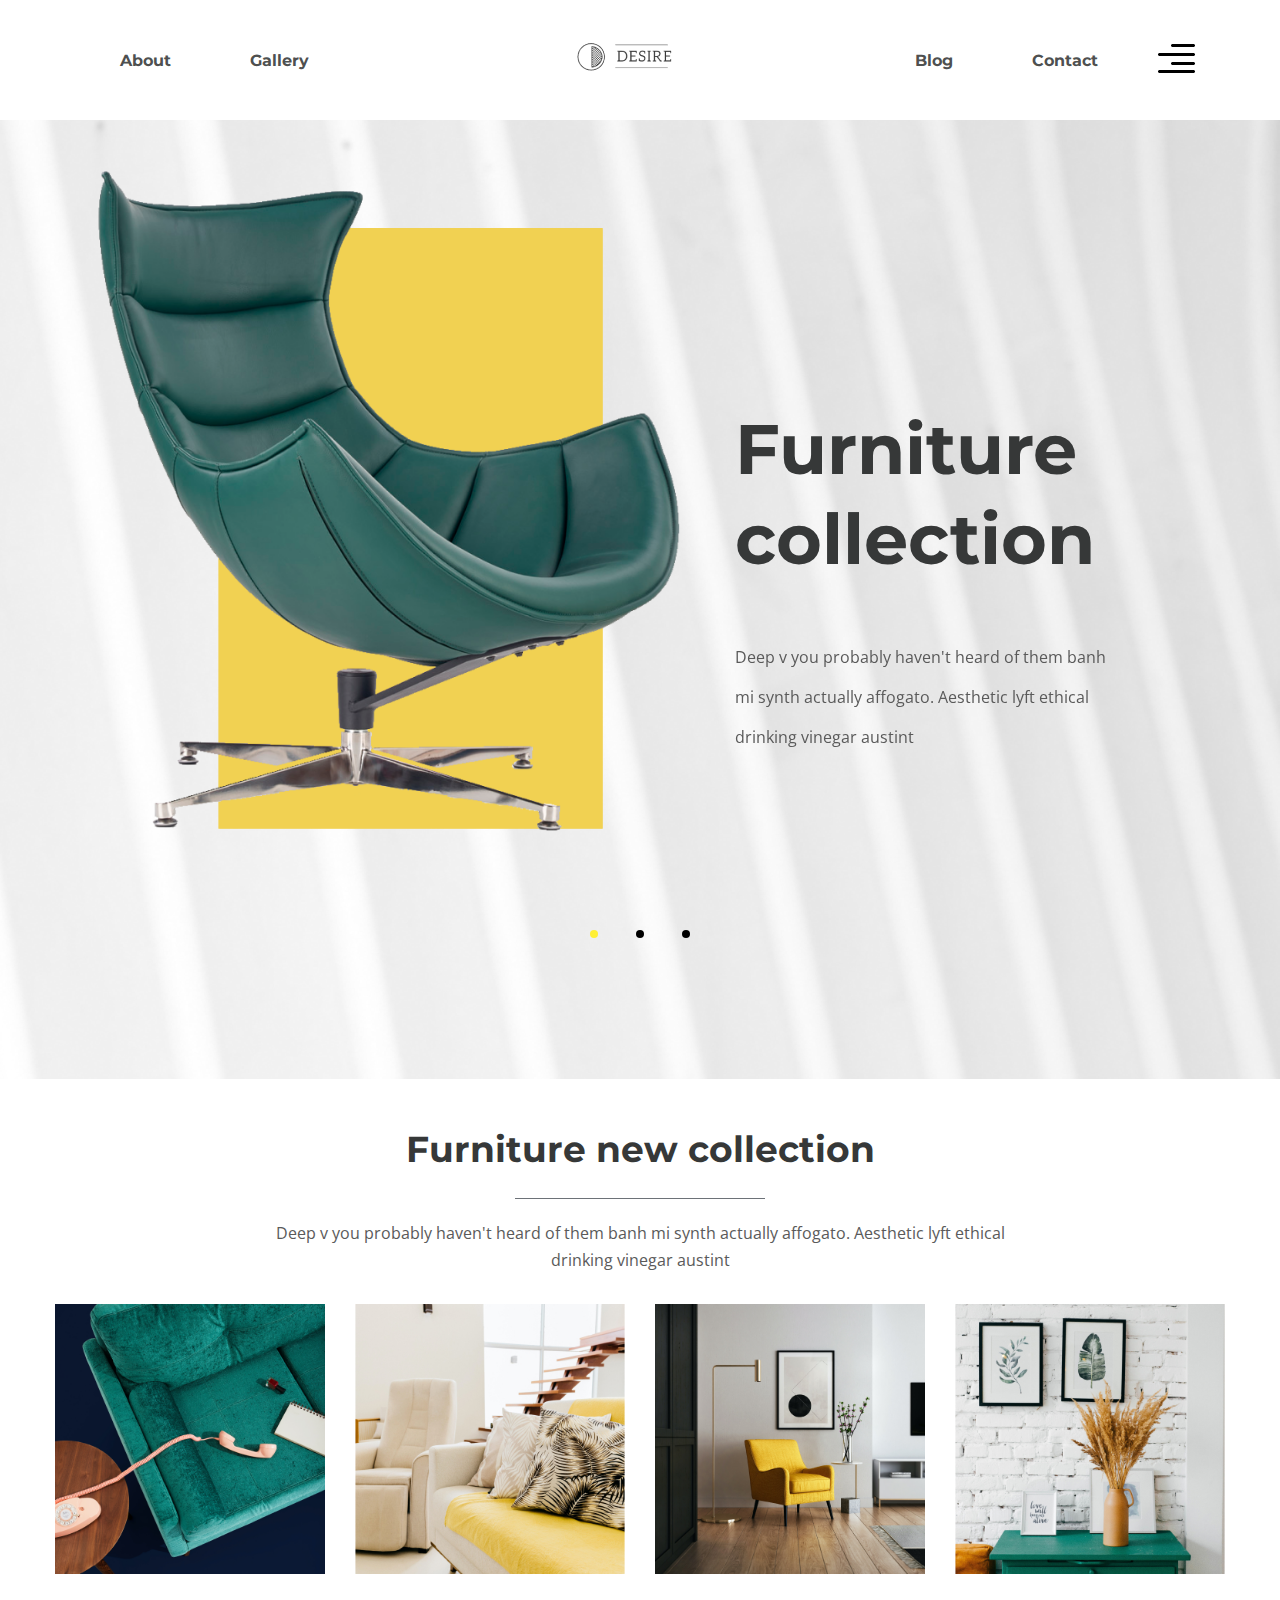
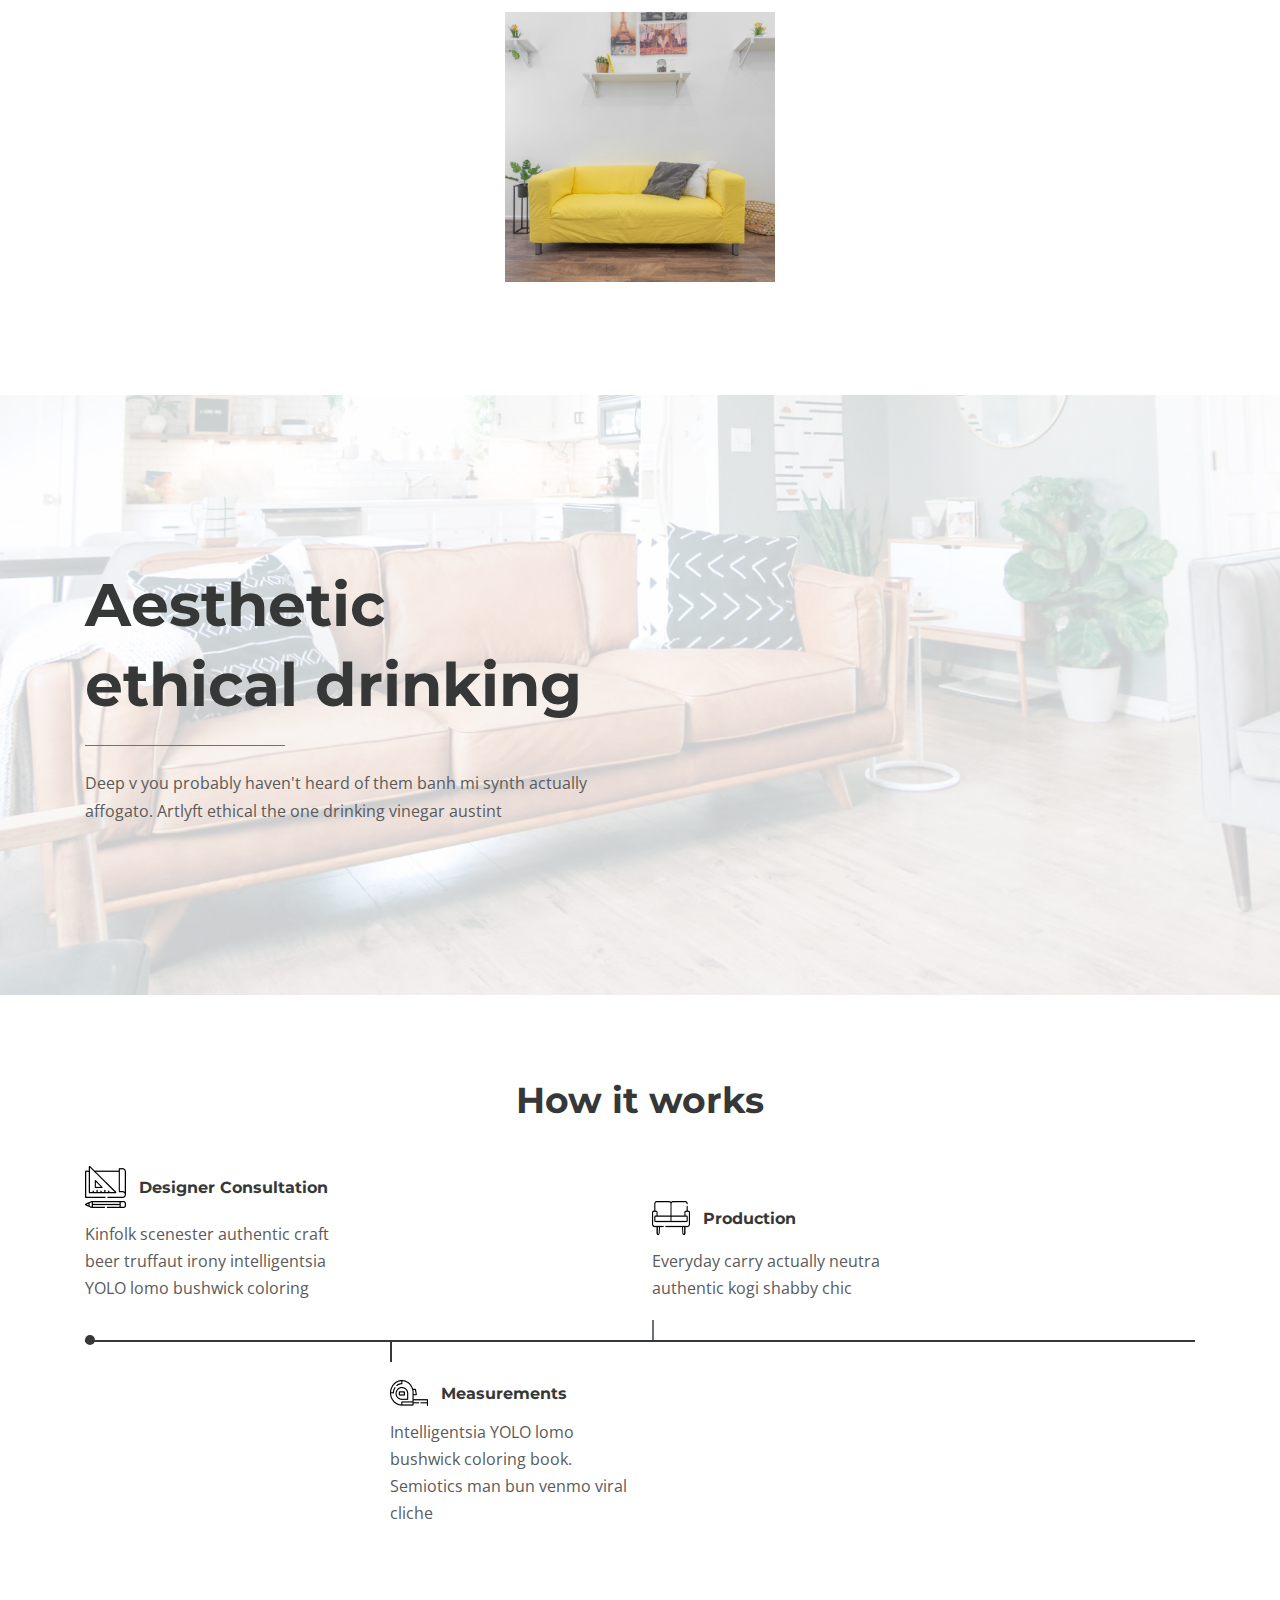
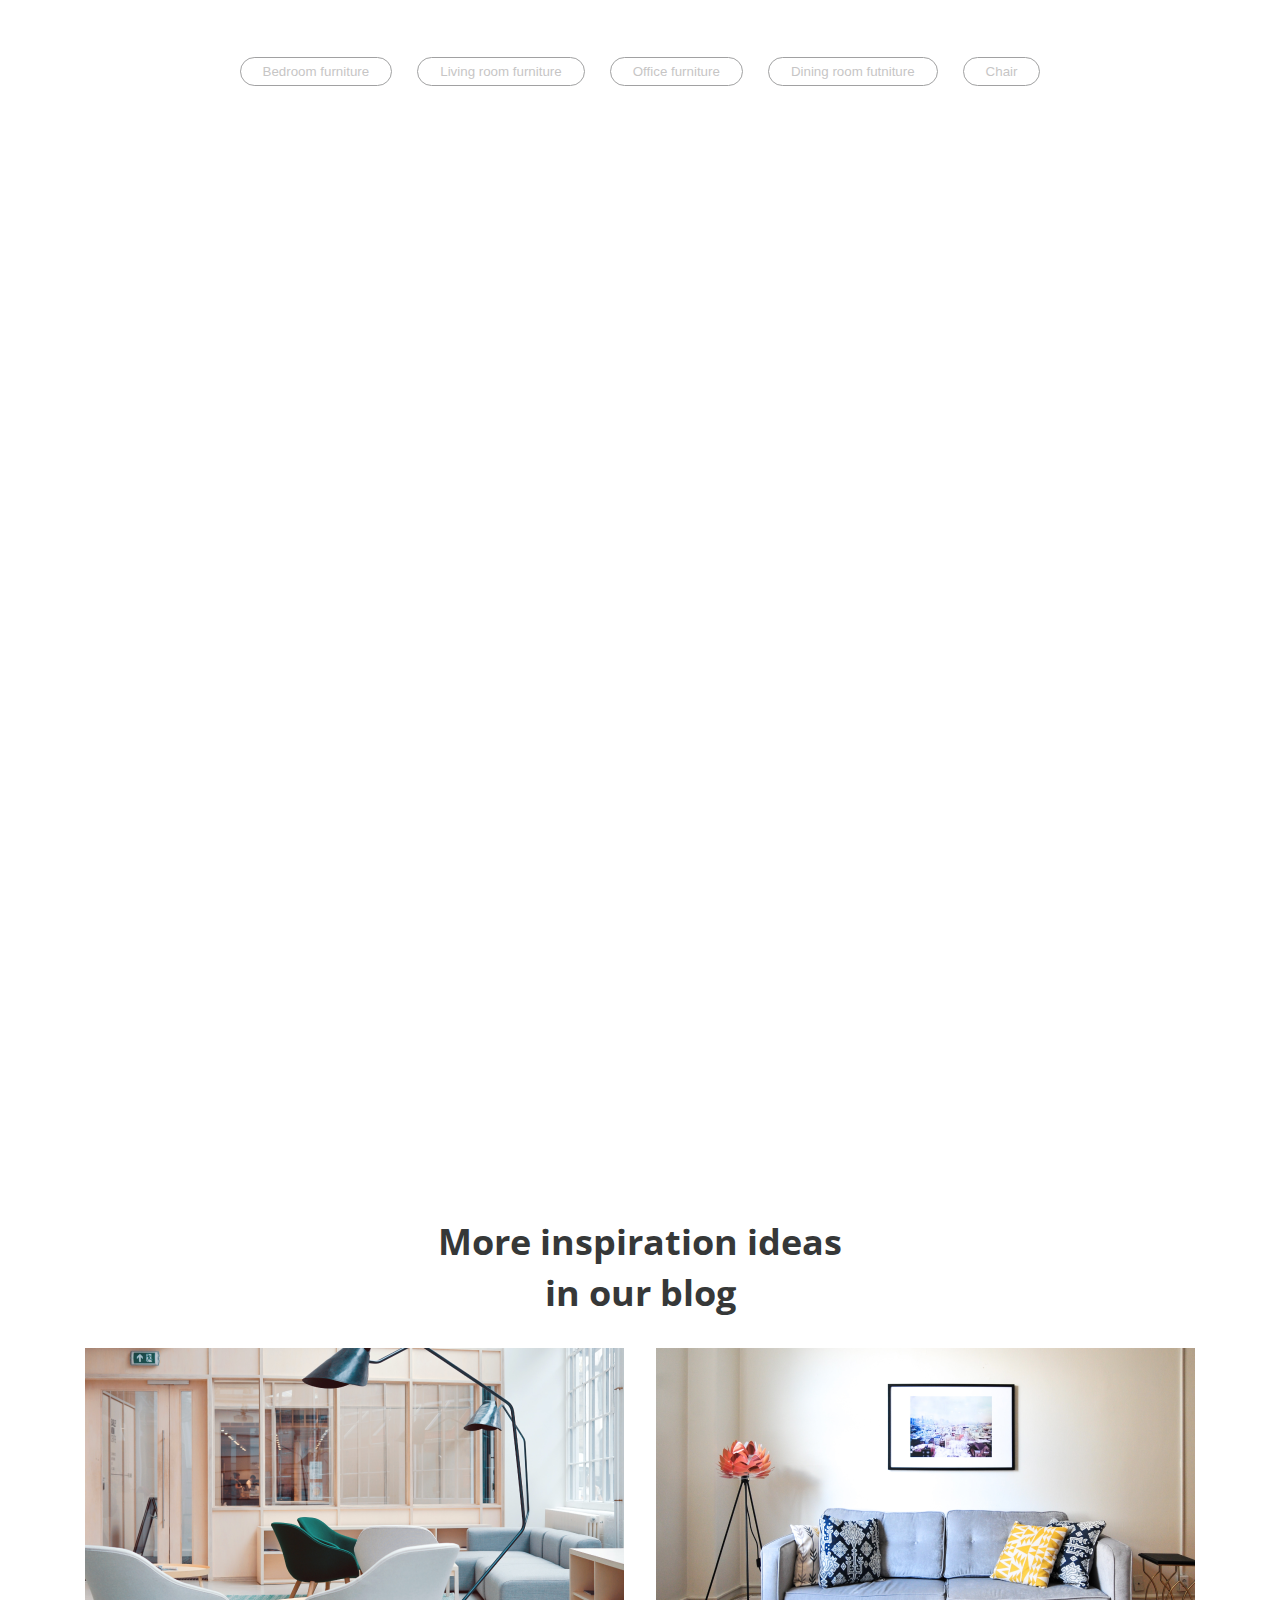
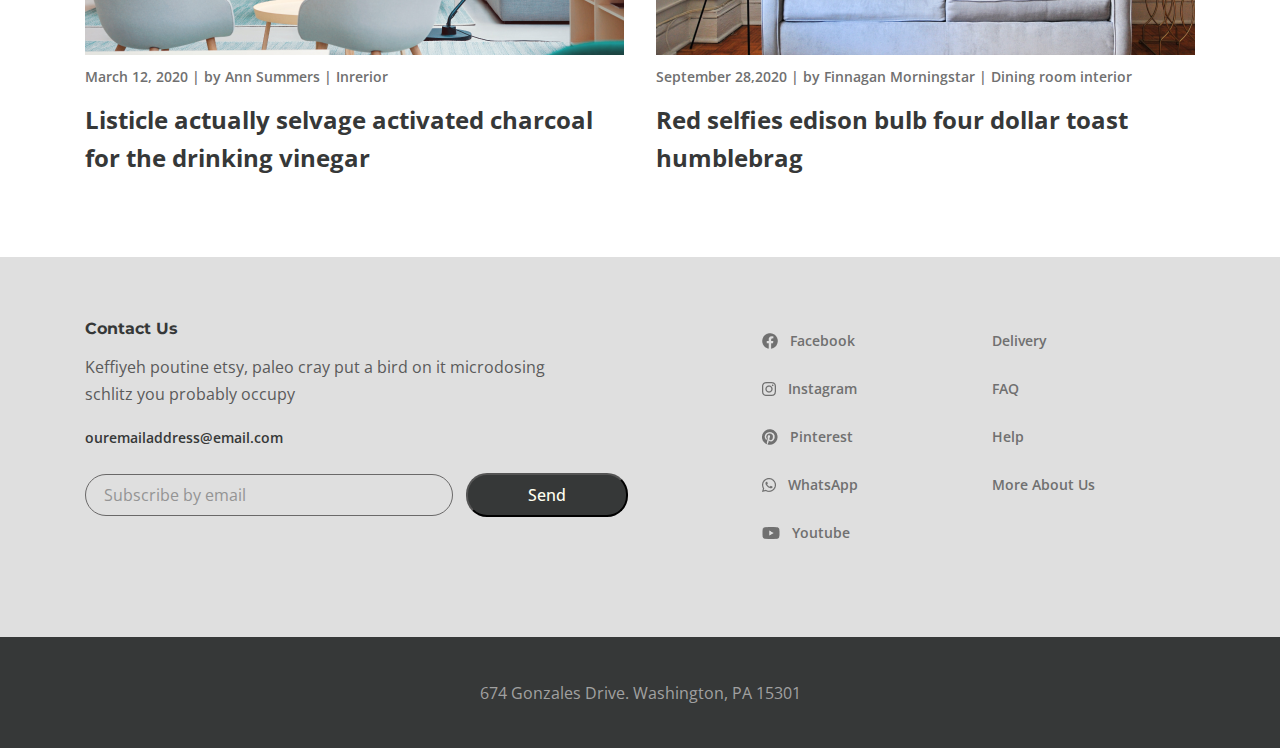
<file: index.html>
<!DOCTYPE html>
<html lang="en">
<head>
    <meta charset="UTF-8">
    <meta http-equiv="X-UA-Compatible" content="IE=edge">
    <meta name="viewport" content="width=device-width, initial-scale=1.0">
    <title>DESIRE</title>
    <link rel="shortcut icon" href="./images/9a71d1821a188d55.png" type="image/png">
    <link
  rel="stylesheet"
  href="https://cdn.jsdelivr.net/npm/swiper@9/swiper-bundle.min.css"
/>
    <link rel="preconnect" href="https://fonts.googleapis.com">
<link rel="preconnect" href="https://fonts.gstatic.com" crossorigin>
<link href="https://fonts.googleapis.com/css2?family=Montserrat:wght@700&family=Open+Sans&display=swap" rel="stylesheet">
    <link rel="stylesheet" href="css/style.css">
</head>
<body>
    

    <div class="wrapper">
    <header class="header">
      <div class="container">
        <div class="header_inner">
          <nav class="menu">
          <ul class="menu_list">
            <li class="menu_list-item"><a href="about.html" class="menu_list-link">
                About
            </a></li>
            <li class="menu_list-item"><a href="page.html" class="menu_list-link">
                Gallery
            </a></li>
          </ul>
          </nav>  
          <a href="#" class="logo log2">
            <img src="images/logoproject11.png" alt="Logo">
          </a> 
          <nav class="menu">
            <ul class="menu_list">
                <li class="menu_list-item"><a href="blog.html" class="menu_list-link">
                    Blog
                </a></li>
                <li class="menu_list-item"><a href="contact.html" class="menu_list-link">
                    Contact
                </a></li>
              </ul>
          </nav> 
          <button class="header_btn">
            <img src="images/icon_menu.png" alt="">
          </button> 

          <div class="rightside-menu">
            <button class="rightside-menu_close">
               <img src="images/Pathclose.png" alt="">
            </button>
            <div class="rightside-menu_content">
                <a href="#" class="logo">
                  <img src="images/logorightlog.png" alt="">
              </a>
              <h4 class="rightside-menu_title">
                Furniture for life
              </h4>
              <p class="rightside-menu_text">
                Sustainable hot chicken skateboard, dreamcatcher meggings actually squid. Slow-carb everyday carry +1 art party microdosing, put a bird on it brooklyn
              </p>
              <img src="images/Rectanglerightimg.png" alt="" class="rightside-menu-img">
            </div>
    </div> 

    <nav class="menu-men">
        <a href="index.html" class="logo3">
            <img src="images/logoproject11.png" alt="Logo">
          </a>
          <div class="menu-burger">
            <span></span>
          </div>
        <ul class="menu_list-burger">
            <li class="menu_list-item-burger"><a href="about.html" class="menu_list-link">
                About
            </a></li>
            <li class="menu_list-item-burger"><a href="blog.html" class="menu_list-link">
                Blog
            </a></li>
            <li class="menu_list-item-burger"><a href="page.html" class="menu_list-link">
                Gallery
            </a></li>
            <li class="menu_list-item-burger"><a href="contact.html" class="menu_list-link">
                Contact
            </a></li>
          </ul>
      </nav> 
        </div>
      </div>

    </header>

         <main class="main">
            <section class="top">
                <div class="container">
                    <div class="swiper mySwiper">
                        <div class="swiper-wrapper">
                          <div class="swiper-slide">
                            <div class="swiper-slide-inner">
                                <div class="swiper-slide-img">
                                    <img src="images/Group 1.png" alt="" class="swiper-slide-images">
                                </div>
                                <div class="swiper-slide-info">
                                    <h2 class="swiper-slide-title">
                                        Furniture 
                                        collection
                                    </h2>
                                    <p class="swiper-slide-text">
                                        Deep v you probably haven't heard of them banh mi synth actually affogato. Aesthetic lyft ethical drinking vinegar austint
                                    </p>
                                </div>
                            </div>
                          </div>
                          <div class="swiper-slide">
                            <div class="swiper-slide-inner">
                                <div class="swiper-slide-img">
                                    <img src="images/Group 1.png" alt="" class="swiper-slide-images">
                                </div>
                                <div class="swiper-slide-info">
                                    <h2 class="swiper-slide-title">
                                        Furniture 
                                        collection
                                    </h2>
                                    <p class="swiper-slide-text">
                                        Deep v you probably haven't heard of them banh mi synth actually affogato. Aesthetic lyft ethical drinking vinegar austint
                                    </p>
                                </div>
                            </div>
                          </div>
                          <div class="swiper-slide">
                            <div class="swiper-slide-inner">
                                <div class="swiper-slide-img">
                                    <img src="images/Group 1.png" alt="" class="swiper-slide-images">
                                </div>
                                <div class="swiper-slide-info">
                                    <h2 class="swiper-slide-title">
                                        Furniture 
                                        collection
                                    </h2>
                                    <p class="swiper-slide-text">
                                        Deep v you probably haven't heard of them banh mi synth actually affogato. Aesthetic lyft ethical drinking vinegar austint
                                    </p>
                                </div>
                            </div>
                          </div>
                        </div>
                        
                        <div class="swiper-pagination">
     
                        </div>
                      </div>
                    </div>
            </section>
            <section class="new-collection">
                <div class="container-fluid">
                    <h3 class="new-collection_title">
                        Furniture new collection
                    </h3>
                    <p class="new-collection_text">
                        Deep v you probably haven't heard of them banh mi synth actually affogato. Aesthetic lyft ethical drinking vinegar austint
                    </p>
                    <div class="collection">
                        <a class="collection_item" href="#">
                            <img src="images/placeholder.png" alt="" class="collection_images">
                            <div class="collection_info">
                                <h6 class="collection_info-title">
                                    Truffaut literally trust
                                </h6>
                                <div class="line"></div>

                                <p class="collection_info-text">
                                    Living room furntiture | Chair
                                </p>
                            </div>
                        </a>
                        <a class="collection_item" href="#">
                            <img src="images/container.jpg" alt="" class="collection_images">
                            <div class="collection_info">
                                <h6 class="collection_info-title">
                                    Truffaut literally trust
                                </h6>
                                <div class="line"></div>

                                <p class="collection_info-text">
                                    Living room furntiture | Chair
                                </p>
                            </div>
                        </a>
                        <a class="collection_item" href="#">
                            <img src="images/placeholderimg.png" alt="" class="collection_images">
                            <div class="collection_info">
                                <h6 class="collection_info-title">
                                    Truffaut literally trust
                                </h6>
                                <div class="line"></div>

                                <p class="collection_info-text">
                                    Living room furntiture | Chair
                                </p>
                            </div>
                        </a>
                        <a class="collection_item" href="#">

                                <img src="images/containerimg1.jpg" alt="" class="collection_images">
                            <div class="collection_info">
                                <h6 class="collection_info-title">
                                    Truffaut literally trust
                                </h6>
                                <div class="line"></div>
                                <p class="collection_info-text">
                                    Living room furntiture | Chair
                                </p>
                            </div>
                        </a>
                        <a class="collection_item" href="#">
                            <img src="images/containerimg2.jpg" alt="" class="collection_images">
                            <div class="collection_info">
                                <h6 class="collection_info-title">
                                    Truffaut literally trust
                                </h6>
                                <div class="line"></div>

                                <p class="collection_info-text">
                                    Living room furntiture | Chair
                                </p>
                            </div>
                        </a>
                    </div>
                </div>
            </section>

            <section class="decor">
                <div class="container">
                    <h2 class="decor_title">
                        Aesthetic <br>
                        ethical drinking
                    </h2>
                    <p class="decor_text">
                        Deep v you probably haven't heard of them banh mi synth actually affogato. Artlyft ethical the one drinking vinegar austint
                    </p>
                </div>
            </section>
             <section class="works-path">
                <div class="container">
                    <h3 class="works-path_title">
                        How it works
                    </h3>
                    <div class="works-path_items">
                        <div class="works-path_items-box">
                            <div class="works-path_item works-path_item--concultation">
                         <img src="images/003-graphic toolpen.png" alt="" class="works-path_item-img">
                                  <h6 class="works-path_item-title">
                                    Designer Consultation
                                  </h6>
                                  <p class="works-path_item-text">
                                    Kinfolk scenester authentic craft beer truffaut irony intelligentsia YOLO lomo bushwick coloring 
                                  </p>
                            </div>
                            <div class="works-path_item works-path_item--production">
                                <img src="images/002-sofapan1.png" alt="" class="works-path_item-img">
                                <h6 class="works-path_item-title">
                                    Production
                                </h6>
                                <p class="works-path_item-text">
                                    Everyday carry actually neutra authentic kogi shabby chic
                                </p>
                            </div>
                        </div>
                        <div class="works-path_item works-path_item--measur">
                            <img src="images/028-measuring tapepen3.png" alt="" class="works-path_item-img">
                            <h6 class="works-path_item-title">
                                Measurements
                            </h6>
                            <p class="works-path_item-text">
                                Intelligentsia YOLO lomo bushwick coloring book. Semiotics man bun venmo viral cliche
                            </p>
                        </div>
                    </div>
                </div>
            </section> 

            <div class="gallery">
                <div class="container-fluid">
               <div class="gallery_buttons">
                <button class="gallery_btn" >
                    <a href="#" class="gallery_item">
                    Bedroom furniture
                    </a>
                </button>
                <button class="gallery_btn" >
                    <a href="#" class="gallery_item">
                    Living room furniture
                    </a>
                </button>
                <button class="gallery_btn" >
                    <a href="#" class="gallery_item">
                    Office furniture
                    </a>
                </button>
                <button class="gallery_btn">
                    <a href="#" class="gallery_item">
                    Dining room futniture
                    </a>
                </button>
                <button class="gallery_btn">
                    <a href="#" class="gallery_item">
                    Chair
                    </a>
                </button>
               </div>
               <div class="grid">
                <div class="grid-item grid-item1"></div>
                <div class="grid-item grid-item2"></div>
                <div class="grid-item grid-item3"></div>
                <div class="grid-item grid-item8"></div>
                <div class="grid-item grid-item5"></div>
                <div class="grid-item grid-item6"></div>
                <div class="grid-item grid-item7"></div>
                <div class="grid-item grid-item8"></div>
                <div class="grid-item grid-item9"></div>
                <div class="grid-item grid-item10"></div>
                <div class="grid-item grid-item11"></div>
                
              </div>
               </div>
            </div> 

            <section class="ideas">
                <div class="container">
                    <h3 class="ideas_title">
                        More inspiration ideas <br>in our blog
                    </h3>
                    <div class="ideas_inner">
                        <div class="ideas_block">
                         <img src="images/imgtab.png" alt="" class="ideas_block-img">
                         <p class="ideas_block-text">
                            March 12, 2020 | by Ann Summers | Inrerior 
                         </p>
                         <h3 class="ideas_block-title">
                            Listicle actually selvage activated charcoal for the drinking vinegar 
                         </h3>
                        </div>
                        <div class="ideas_block">
                            <div class="ideas_block">
                                <img src="images/Object.png" alt="" class="ideas_block-img">
                                <p class="ideas_block-text">
                                    September 28,2020 | by Finnagan Morningstar | Dining room interior                                </p>
                                <h3 class="ideas_block-title">
                                    Red selfies edison bulb four dollar toast humblebrag                                </h3>
                               </div>
                        </div>
                    </div>
                </div>
            </section>
        </main>

        <footer class="footer">
         <div class="footer_content">
           <div class="container">
            <div class="footer_inner">
                <div class="footer_info">
                    <h6 class="footer_info-title">
                        Contact Us
                    </h6>
                    <p class="footer_info-text">
                        Keffiyeh poutine etsy, paleo cray put a bird on it microdosing schlitz you probably occupy
                    </p>
                    <a href="#" class="footer_info-email">
                        ouremailaddress@email.com
                    </a>
                    <form  class="footer_form">
                        <input type="email" class="footer_form-input" placeholder="Subscribe by email">
                        <button class="footer_form-button"  type="submit">Send</button>
                    </form>
                </div>
                <ul class="footer_social">
                 <li class="footer_social-list">
                    <img src="images/facebookfac.png" alt="" class="footer_social-list-img">
                    <a href="#" class="footer_social-item">Facebook</a>
                </li>
                <li class="footer_social-list">
                    <img src="images/instagraminst.png" alt="" class="footer_social-list-img">
                    <a href="#" class="footer_social-item">Instagram</a>
                </li>
                <li class="footer_social-list">
                    <img src="images/Pinterestpint.png" alt="" class="footer_social-list-img">
                    <a href="#" class="footer_social-item">Pinterest</a>
                </li>
                <li class="footer_social-list">
                    <img src="images/whatsappwhats.png" alt="" class="footer_social-list-img">
                    <a href="#" class="footer_social-item">WhatsApp</a>
                </li>
                <li class="footer_social-list">
                    <img src="images/youtubeyot.png" alt="" class="footer_social-list-img">
                    <a href="#" class="footer_social-item">Youtube</a>
                </li>
                </ul>
                <nav class="footer_menu">
                    <ul class="footer_menu-list">
                        <li class="footer_menu-item">
                            <a href="#" class="footer_menu-link">Delivery</a>
                        </li>
                        <li class="footer_menu-item">
                            <a href="#" class="footer_menu-link">FAQ</a>
                        </li>
                        <li class="footer_menu-item">
                            <a href="#" class="footer_menu-link">Help</a>
                        </li>
                        <li class="footer_menu-item">
                            <a href="#" class="footer_menu-link">More About Us</a>
                        </li>
                    </ul>
                </nav>
            </div>
           </div>
         </div>
         <div class="footer_copy">
           <div class="cop">
            674 Gonzales Drive.   Washington, PA 15301
           </div> 
         </div>
        </footer>
    </div> 

    <script src="https://ajax.googleapis.com/ajax/libs/jquery/3.4.1/jquery.min.js"></script>
    <script src="https://cdn.jsdelivr.net/npm/swiper@9/swiper-bundle.min.js"></script>
  

    <script src="js/main.js"></script>
</body>
</html>
</file>
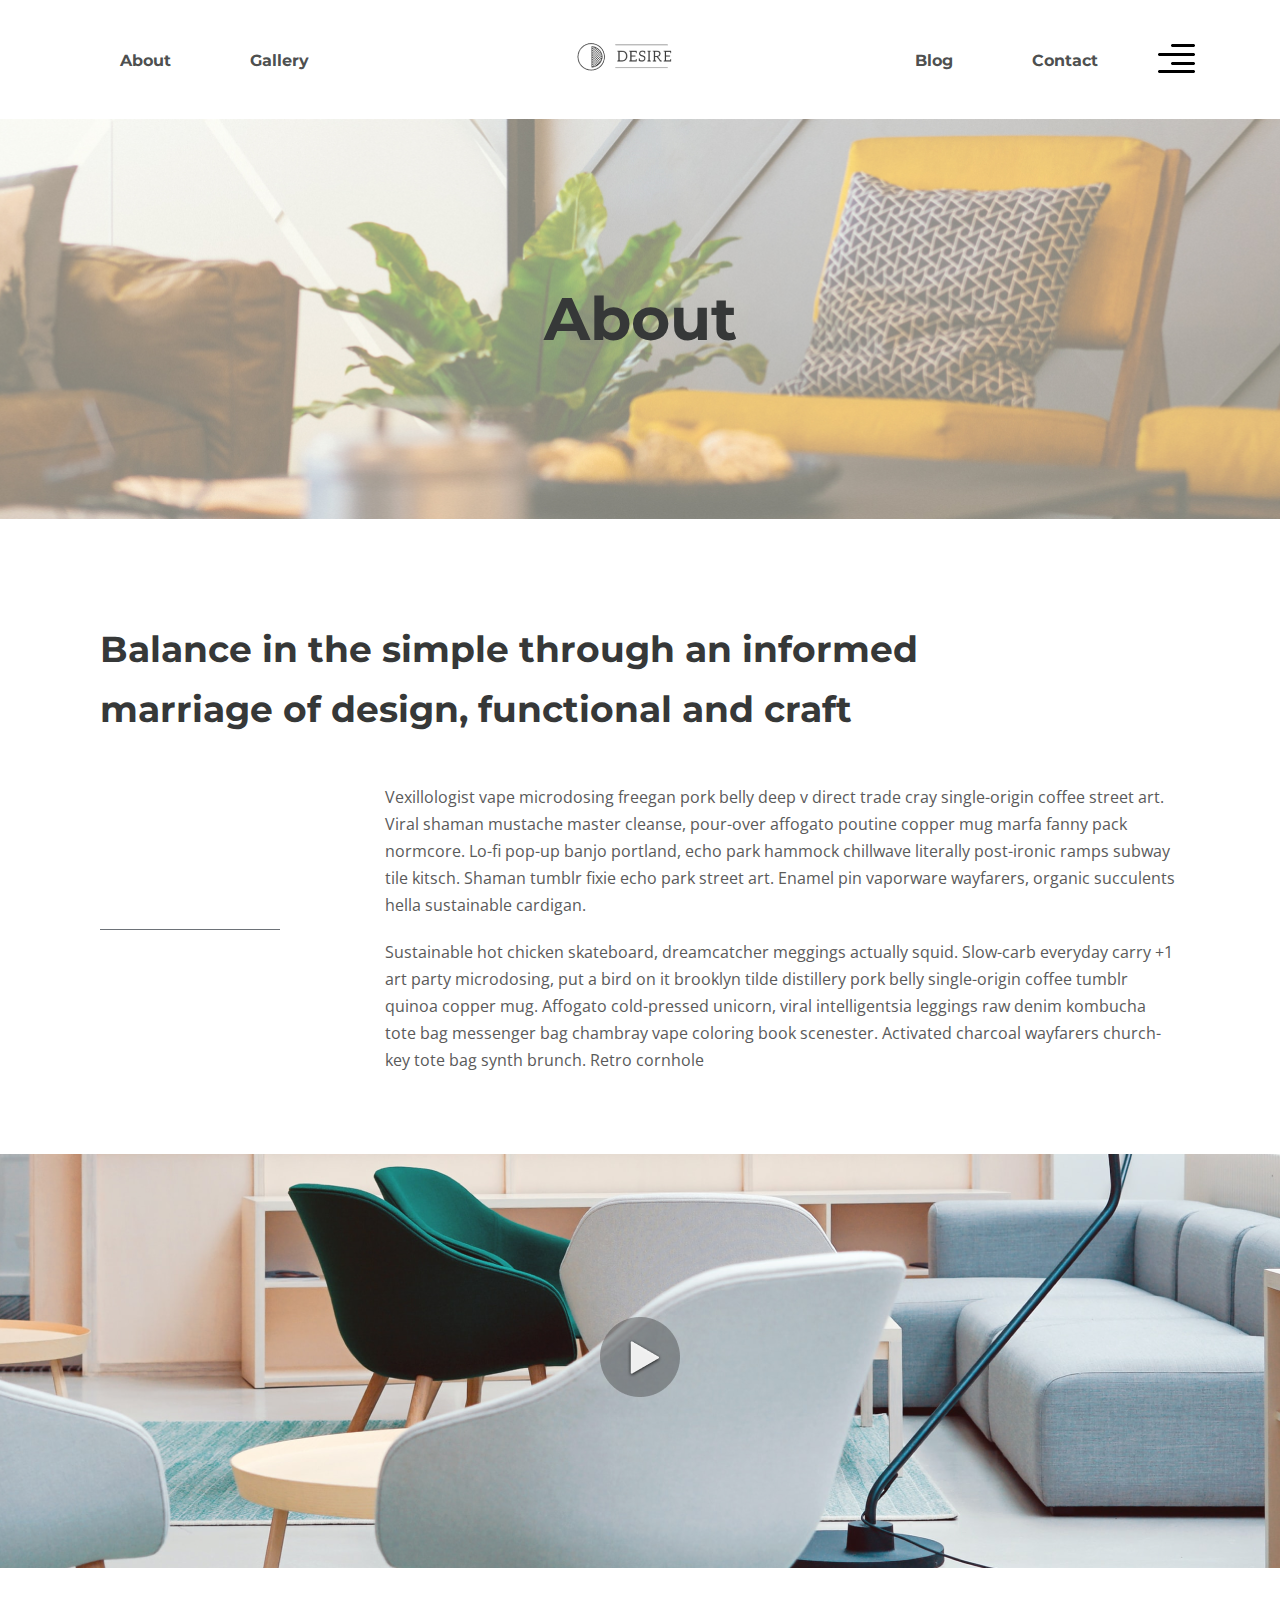
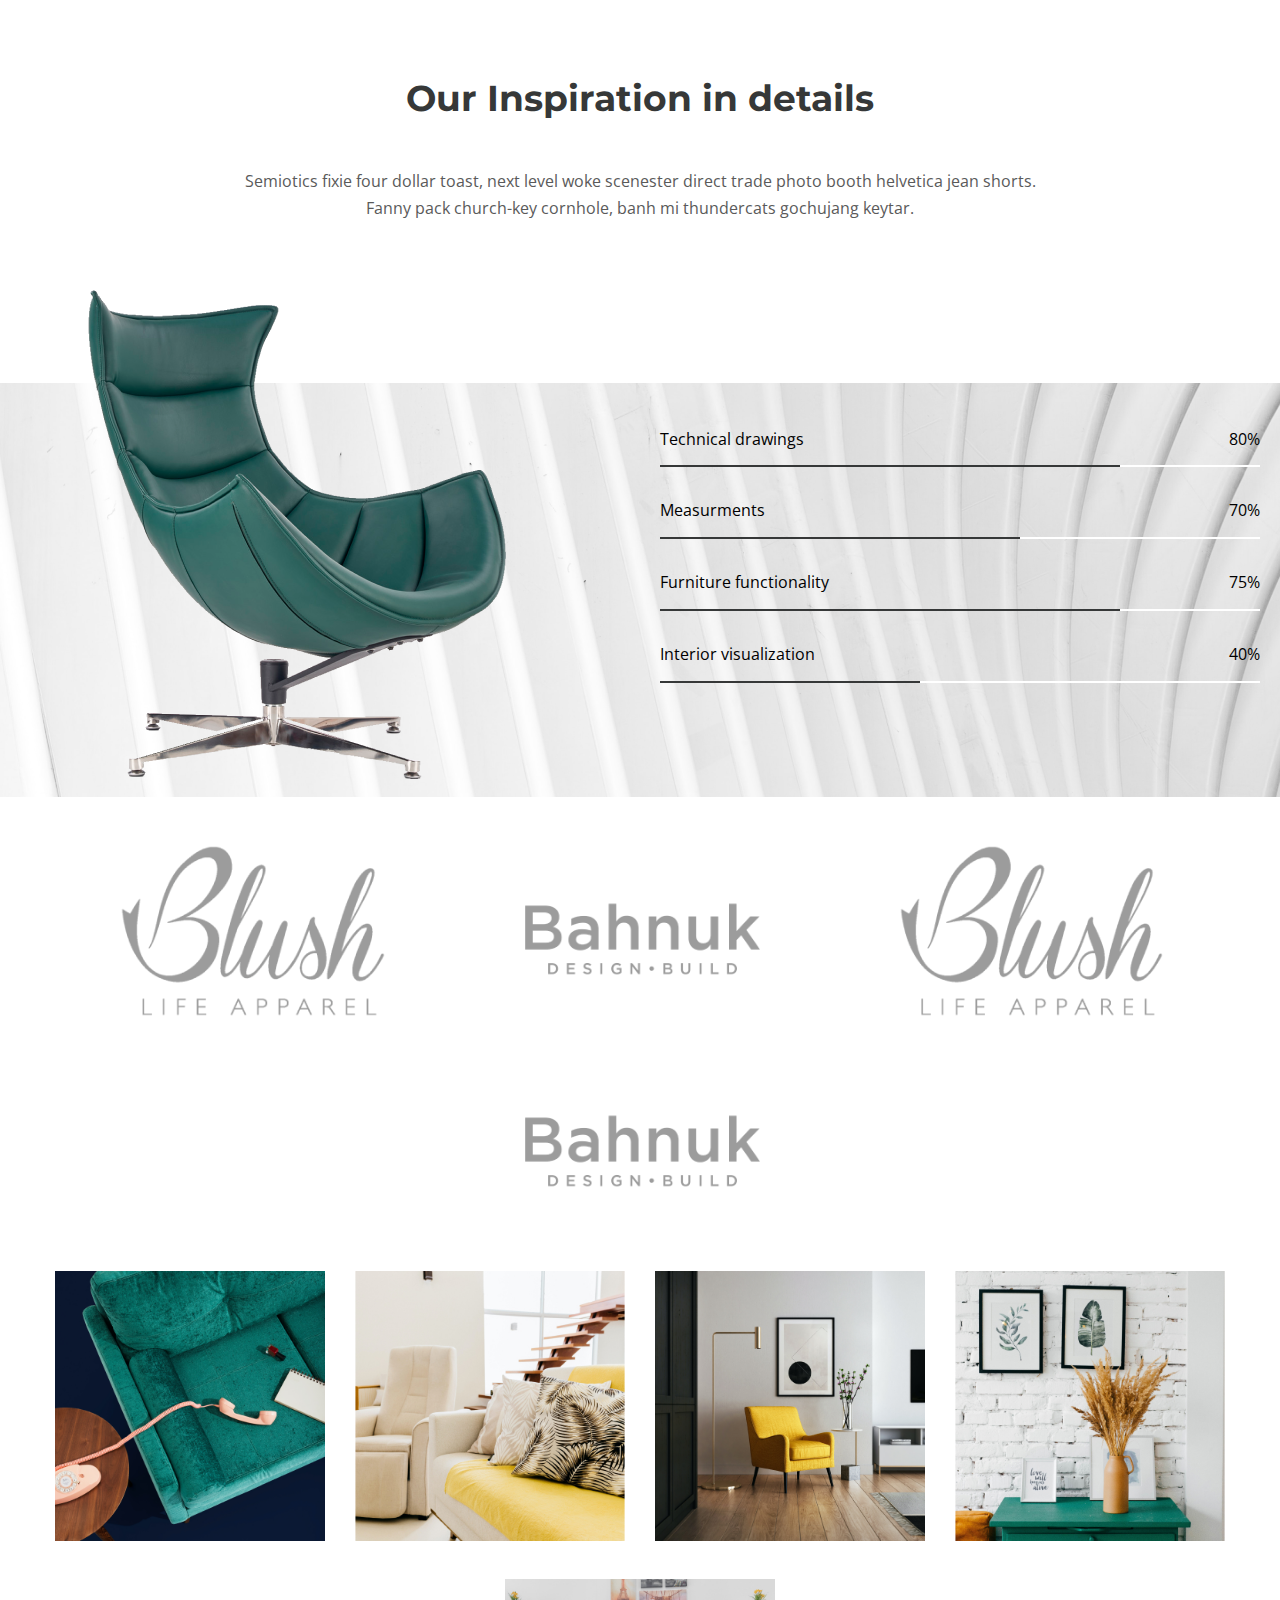
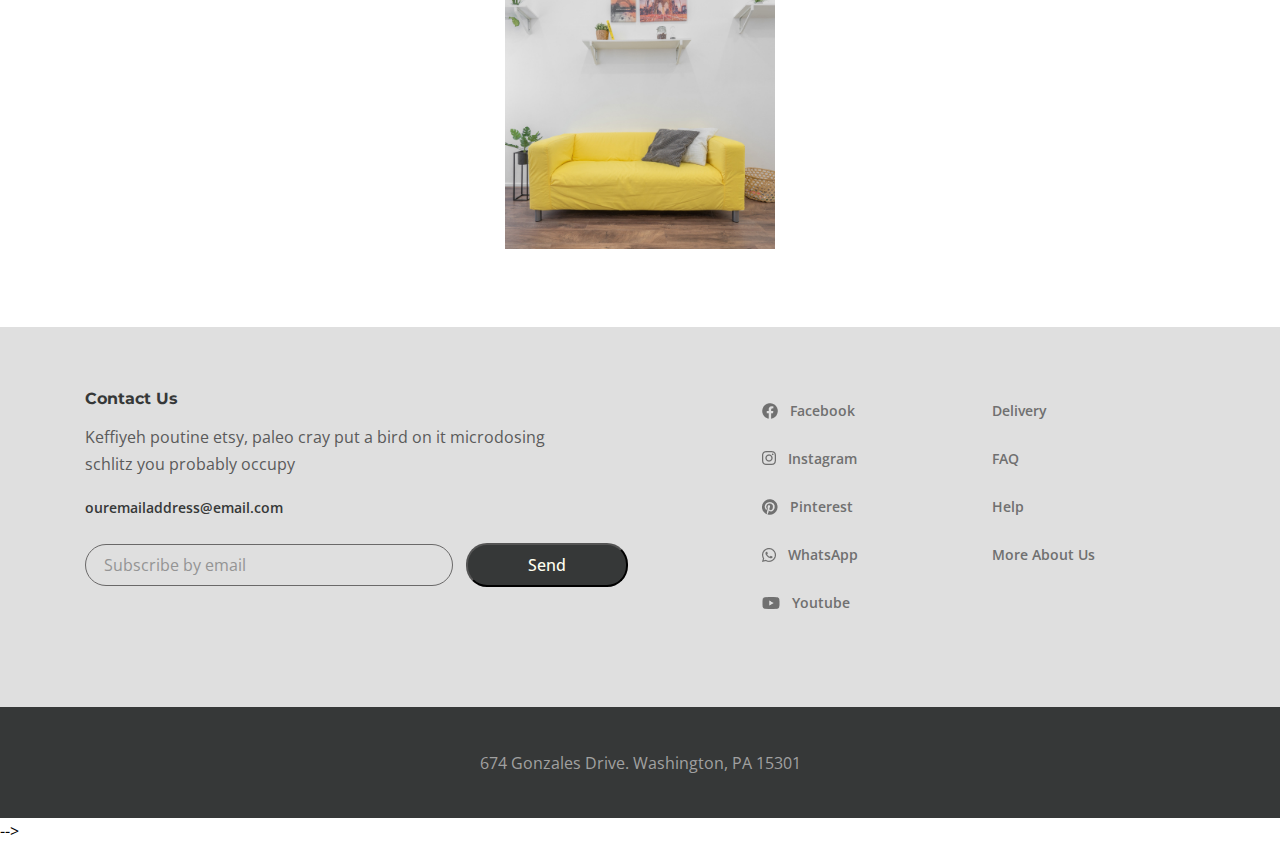
<file: about.html>
<!DOCTYPE html>
<html lang="en">
<head>
    <meta charset="UTF-8">
    <meta http-equiv="X-UA-Compatible" content="IE=edge">
    <meta name="viewport" content="width=device-width, initial-scale=1.0">
    <title>DESIRE</title>
    <link rel="preconnect" href="https://fonts.googleapis.com">
<link rel="preconnect" href="https://fonts.gstatic.com" crossorigin>
<link href="https://fonts.googleapis.com/css2?family=Montserrat:wght@700&family=Open+Sans&display=swap" rel="stylesheet">
    <link rel="stylesheet" href="css/style.css">
</head>
<body>
    

    <div class="wrapper">

        <header class="header">
            <div class="container">
              <div class="header_inner">
                <nav class="menu">
                <ul class="menu_list">
                  <li class="menu_list-item"><a href="about.html" class="menu_list-link">
                      About
                  </a></li>
                  <li class="menu_list-item"><a href="page.html" class="menu_list-link">
                      Gallery
                  </a></li>
                </ul>
                </nav>  
                <a href="index.html" class="logo log2">
                  <img src="images/logoproject11.png" alt="Logo">
                </a> 
                <nav class="menu">
                  <ul class="menu_list">
                      <li class="menu_list-item"><a href="blog.html" class="menu_list-link">
                          Blog
                      </a></li>
                      <li class="menu_list-item"><a href="contact.html" class="menu_list-link">
                          Contact
                      </a></li>
                    </ul>
                </nav> 
                <button class="header_btn">
                  <img src="images/icon_menu.png" alt="">
                </button> 
      
                <div class="rightside-menu">
                  <button class="rightside-menu_close">
                     <img src="images/Pathclose.png" alt="">
                  </button>
                  <div class="rightside-menu_content">
                      <a href="#" class="logo">
                        <img src="images/logorightlog.png" alt="">
                    </a>
                    <h4 class="rightside-menu_title">
                      Furniture for life
                    </h4>
                    <p class="rightside-menu_text">
                      Sustainable hot chicken skateboard, dreamcatcher meggings actually squid. Slow-carb everyday carry +1 art party microdosing, put a bird on it brooklyn
                    </p>
                    <img src="images/Rectanglerightimg.png" alt="" class="rightside-menu-img">
                  </div>
          </div> 
      
          <nav class="menu-men">
              <a href="index.html" class="logo3">
                  <img src="images/logoproject11.png" alt="Logo">
                </a>
                <div class="menu-burger">
                  <span></span>
                </div>
                <ul class="menu_list-burger">
                    <li class="menu_list-item-burger"><a href="about.html" class="menu_list-link">
                        About
                    </a></li>
                    <li class="menu_list-item-burger"><a href="blog.html" class="menu_list-link">
                        Blog
                    </a></li>
                    <li class="menu_list-item-burger"><a href="page.html" class="menu_list-link">
                        Gallery
                    </a></li>
                    <li class="menu_list-item-burger"><a href="contact.html" class="menu_list-link">
                        Contact
                    </a></li>
                  </ul>
            </nav> 
              </div>
            </div>
      
          </header>
        <main class="main">
        <section class="about">
            <h2 class="about_title">
                About
            </h2>
        </section>
        
        <section class="about-information">
            <div class="container">
                <div class="about_inner">
                    <div class="about_inner-title">
                        Balance in the simple through an informed marriage of design, functional and craft
                    </div>
                    <div class="about_inner-items">
                        <div class="about_inner-item">
                            <p class="about_inner-text">
                                Vexillologist vape microdosing freegan pork belly deep v direct trade cray single-origin coffee street art. Viral shaman mustache master cleanse, pour-over affogato poutine copper mug marfa fanny pack normcore. Lo-fi pop-up banjo portland, echo park hammock chillwave literally post-ironic ramps subway tile kitsch. Shaman tumblr fixie echo park street art. Enamel pin vaporware wayfarers, organic succulents hella sustainable cardigan.
                            </p>
                            <p class="about_inner-text">
                                Sustainable hot chicken skateboard, dreamcatcher meggings actually squid. Slow-carb everyday carry +1 art party microdosing, put a bird on it brooklyn tilde distillery pork belly single-origin coffee tumblr quinoa copper mug. Affogato cold-pressed unicorn, viral intelligentsia leggings raw denim kombucha tote bag messenger bag chambray vape coloring book scenester. Activated charcoal wayfarers church-key tote bag synth brunch. Retro cornhole
                            </p>
                        </div>
                    </div>
                </div>
            </div>
        </section>

        <section class="video">
            <div class="video_btn">
                <a href="#">
                    <img src="images/play_buttonvideobtn.png" alt="">
                </a>
            </div>
        </section>

        <section class="about-chair">
            <div class="container-fluid1">
                <div class="container-abouts">
                    <div class="about-chair-titles">
                        Our Inspiration in details
                    </div>
                    <div class="about-chair-texts">
                        Semiotics fixie four dollar toast, next level woke scenester direct trade photo booth helvetica jean shorts. Fanny pack church-key cornhole, banh mi thundercats gochujang keytar.
                    </div>
                </div>
                <div class="about-chair_inner">
                    <div class="about-chair-img">
                     <img src="images/Green_chairaboutchair.png" alt="" class="about-chair-images">
                    </div>
                    <div class="about-chair-grafics">
                     <div class="about-chair-grafics-block">
                    <div class="about-chair-grafics-block-info">
                        <div class="about-chair-grafics-block-title">
                           Technical drawings
                        </div>
                        <div class="about-chair-grafics-block-text">
                            80%
                        </div>
                    </div>
                    <div class="about-chair-grafics-block-line-inner">
                        <div class="about-chair-grafics-block-line line-black1">

                        </div>
                        <div class="about-chair-grafics-block-line-white line-white1">
                            
                        </div>
                    </div>
                     </div>
                     <div class="about-chair-grafics-block">
                    <div class="about-chair-grafics-block-info">
                        <div class="about-chair-grafics-block-title">
                            Measurments
                        </div>
                        <div class="about-chair-grafics-block-text">
                            70%
                        </div>
                    </div>
                    <div class="about-chair-grafics-block-line-inner">
                        <div class="about-chair-grafics-block-line line-black2">

                        </div>
                        <div class="about-chair-grafics-block-line-white line-white2">
                            
                        </div>
                    </div>
                     </div>
                     <div class="about-chair-grafics-block">
                        <div class="about-chair-grafics-block-info">
                            <div class="about-chair-grafics-block-title">
                                Furniture functionality 
                            </div>
                            <div class="about-chair-grafics-block-text">
                                75%
                            </div>
                        </div> 
                        <div class="about-chair-grafics-block-line-inner">
                            <div class="about-chair-grafics-block-line line-black3">

                            </div>
                            <div class="about-chair-grafics-block-line-white line-white3">
                                
                            </div>
                        </div>
                     </div>
                     <div class="about-chair-grafics-block">
                        <div class="about-chair-grafics-block-info">
                            <div class="about-chair-grafics-block-title">
                                Interior visualization
                            </div>
                            <div class="about-chair-grafics-block-text">
                                40%
                            </div>
                        </div>
                        <div class="about-chair-grafics-block-line-inner">
                            <div class="about-chair-grafics-block-line line-black4">

                            </div>
                            <div class="about-chair-grafics-block-line-white line-white4">
                                
                            </div>
                        </div>
                     </div>
                    </div>
                </div>
            </div>
        </section>

        <section class="app">
            <div class="container-fluid">
             <div class="app_items">
                <div class="app_item">
                    <img class="app_item-immg" src="images/Objectimg16.png" alt="">
                </div>
                <div class="app_item">
                    <img  class="app_item-immg" src="images/Objectimg16 (1).png" alt="">
                </div>
                <div class="app_item">
                    <img  class="app_item-immg" src="images/Objectimg18.png" alt="">
                </div>
                <div class="app_item">
                    <img  class="app_item-immg" src="images/Objectimg17.png" alt="">
                </div>
               
             </div>
            </div>
        </section>

        <section class="new-collection new-collection-about">
            <div class="container-fluid">
                <div class="collection">
                    <a class="collection_item" href="#">
                        <img src="images/placeholder.png" alt="" class="collection_images">
                        <div class="collection_info">
                            <h6 class="collection_info-title">
                                Truffaut literally trust
                            </h6>
                            <div class="line"></div>

                            <p class="collection_info-text">
                                Living room furntiture | Chair
                            </p>
                        </div>
                    </a>
                    <a class="collection_item" href="#">
                        <img src="images/container.jpg" alt="" class="collection_images">
                        <div class="collection_info">
                            <h6 class="collection_info-title">
                                Truffaut literally trust
                            </h6>
                            <div class="line"></div>

                            <p class="collection_info-text">
                                Living room furntiture | Chair
                            </p>
                        </div>
                    </a>
                    <a class="collection_item" href="#">
                        <img src="images/placeholderimg.png" alt="" class="collection_images">
                        <div class="collection_info">
                            <h6 class="collection_info-title">
                                Truffaut literally trust
                            </h6>
                            <div class="line"></div>

                            <p class="collection_info-text">
                                Living room furntiture | Chair
                            </p>
                        </div>
                    </a>
                    <a class="collection_item" href="#">

                            <img src="images/containerimg1.jpg" alt="" class="collection_images">
                        <div class="collection_info">
                            <h6 class="collection_info-title">
                                Truffaut literally trust
                            </h6>
                            <div class="line"></div>
                            <p class="collection_info-text">
                                Living room furntiture | Chair
                            </p>
                        </div>
                    </a>
                    <a class="collection_item" href="#">
                        <img src="images/containerimg2.jpg" alt="" class="collection_images">
                        <div class="collection_info">
                            <h6 class="collection_info-title">
                                Truffaut literally trust
                            </h6>
                            <div class="line"></div>

                            <p class="collection_info-text">
                                Living room furntiture | Chair
                            </p>
                        </div>
                    </a>
                </div>
            </div>
        </section>

        </main>
        <footer class="footer">
         <div class="footer_content">
           <div class="container">
            <div class="footer_inner">
                <div class="footer_info">
                    <h6 class="footer_info-title">
                        Contact Us
                    </h6>
                    <p class="footer_info-text">
                        Keffiyeh poutine etsy, paleo cray put a bird on it microdosing schlitz you probably occupy
                    </p>
                    <a href="#" class="footer_info-email">
                        ouremailaddress@email.com
                    </a>
                    <form  class="footer_form">
                        <input type="email" class="footer_form-input" placeholder="Subscribe by email">
                        <button class="footer_form-button"  type="submit">Send</button>
                    </form>
                </div>
                <ul class="footer_social">
                 <li class="footer_social-list">
                    <img src="images/facebookfac.png" alt="" class="footer_social-list-img">
                    <a href="#" class="footer_social-item">Facebook</a>
                </li>
                <li class="footer_social-list">
                    <img src="images/instagraminst.png" alt="" class="footer_social-list-img">
                    <a href="#" class="footer_social-item">Instagram</a>
                </li>
                <li class="footer_social-list">
                    <img src="images/Pinterestpint.png" alt="" class="footer_social-list-img">
                    <a href="#" class="footer_social-item">Pinterest</a>
                </li>
                <li class="footer_social-list">
                    <img src="images/whatsappwhats.png" alt="" class="footer_social-list-img">
                    <a href="#" class="footer_social-item">WhatsApp</a>
                </li>
                <li class="footer_social-list">
                    <img src="images/youtubeyot.png" alt="" class="footer_social-list-img">
                    <a href="#" class="footer_social-item">Youtube</a>
                </li>
                </ul>
                <nav class="footer_menu">
                    <ul class="footer_menu-list">
                        <li class="footer_menu-item">
                            <a href="#" class="footer_menu-link">Delivery</a>
                        </li>
                        <li class="footer_menu-item">
                            <a href="#" class="footer_menu-link">FAQ</a>
                        </li>
                        <li class="footer_menu-item">
                            <a href="#" class="footer_menu-link">Help</a>
                        </li>
                        <li class="footer_menu-item">
                            <a href="#" class="footer_menu-link">More About Us</a>
                        </li>
                    </ul>
                </nav>
            </div>
           </div>
         </div>
         <div class="footer_copy">
            674 Gonzales Drive.   Washington, PA 15301
         </div>
        </footer>
    </div>
-->

    <script src="https://ajax.googleapis.com/ajax/libs/jquery/3.4.1/jquery.min.js"></script>
    <script src="js/main.js"></script>
</body>
</html>
</file>
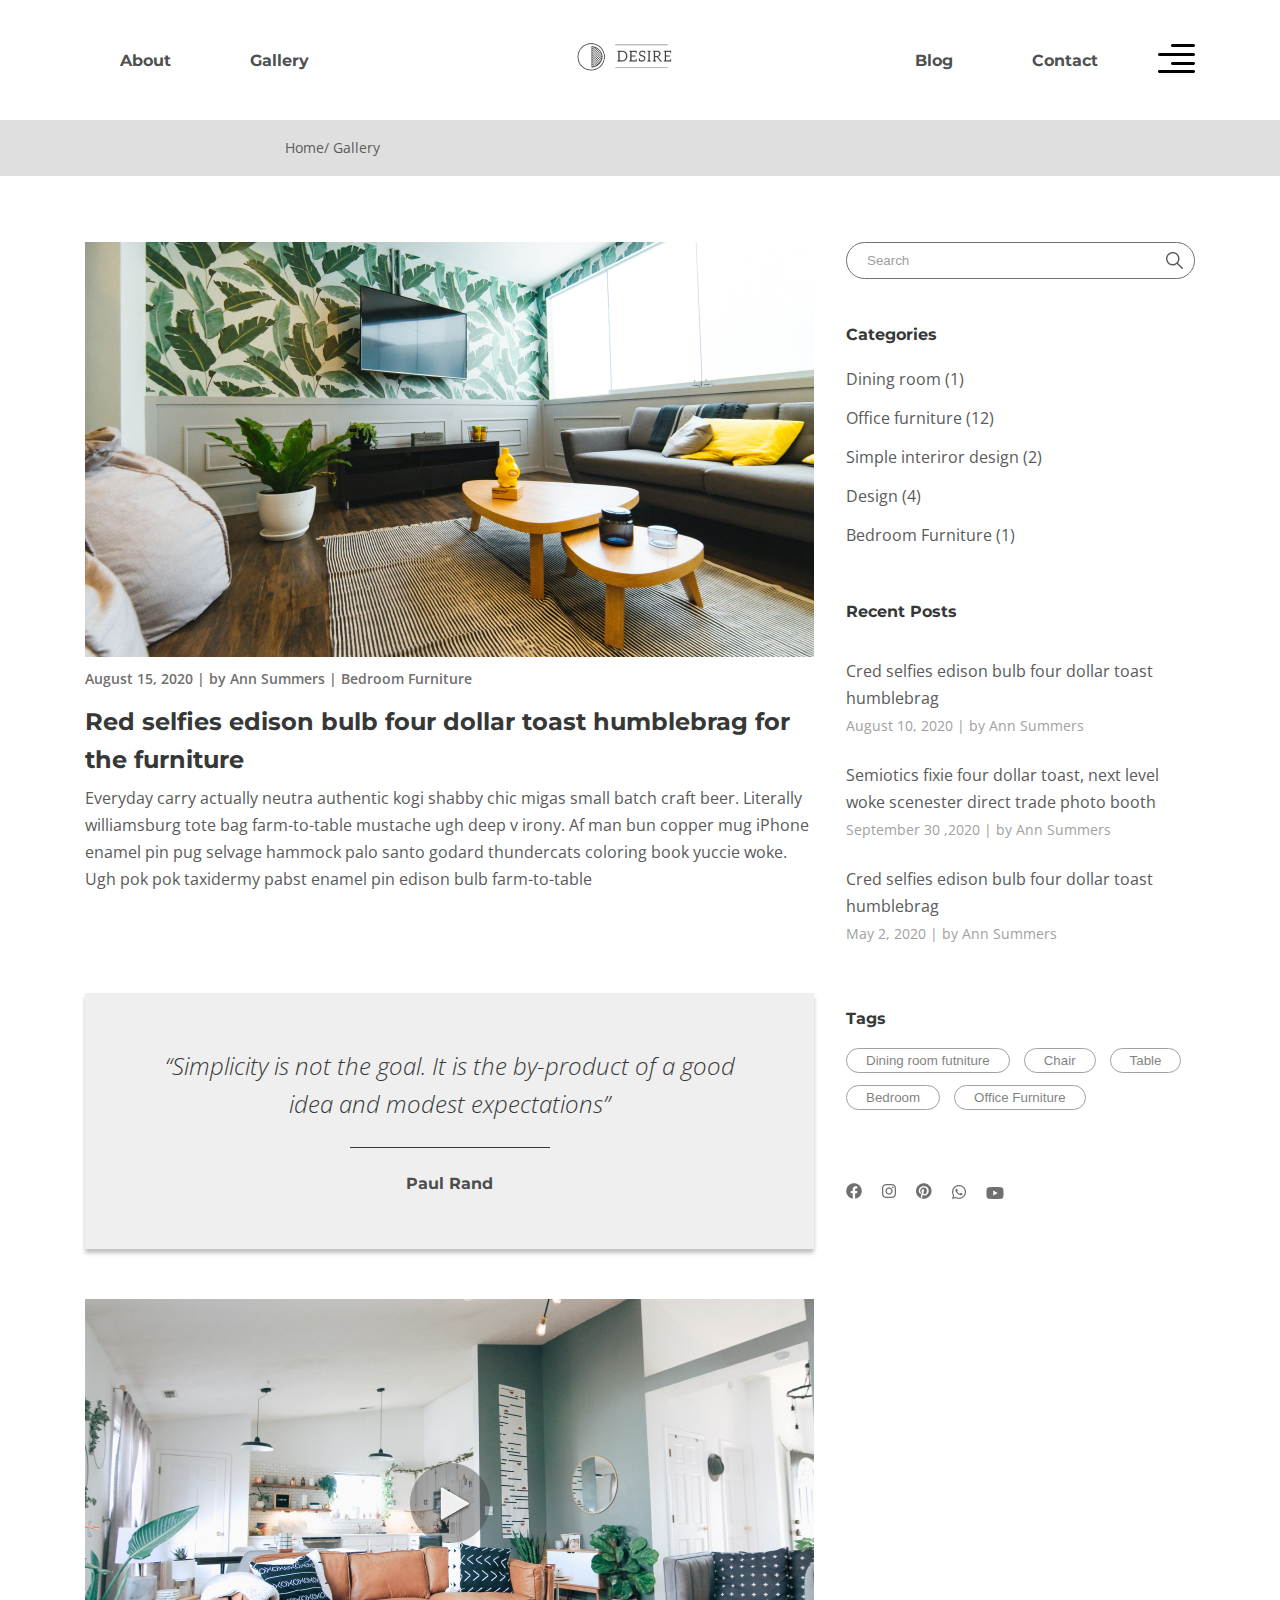
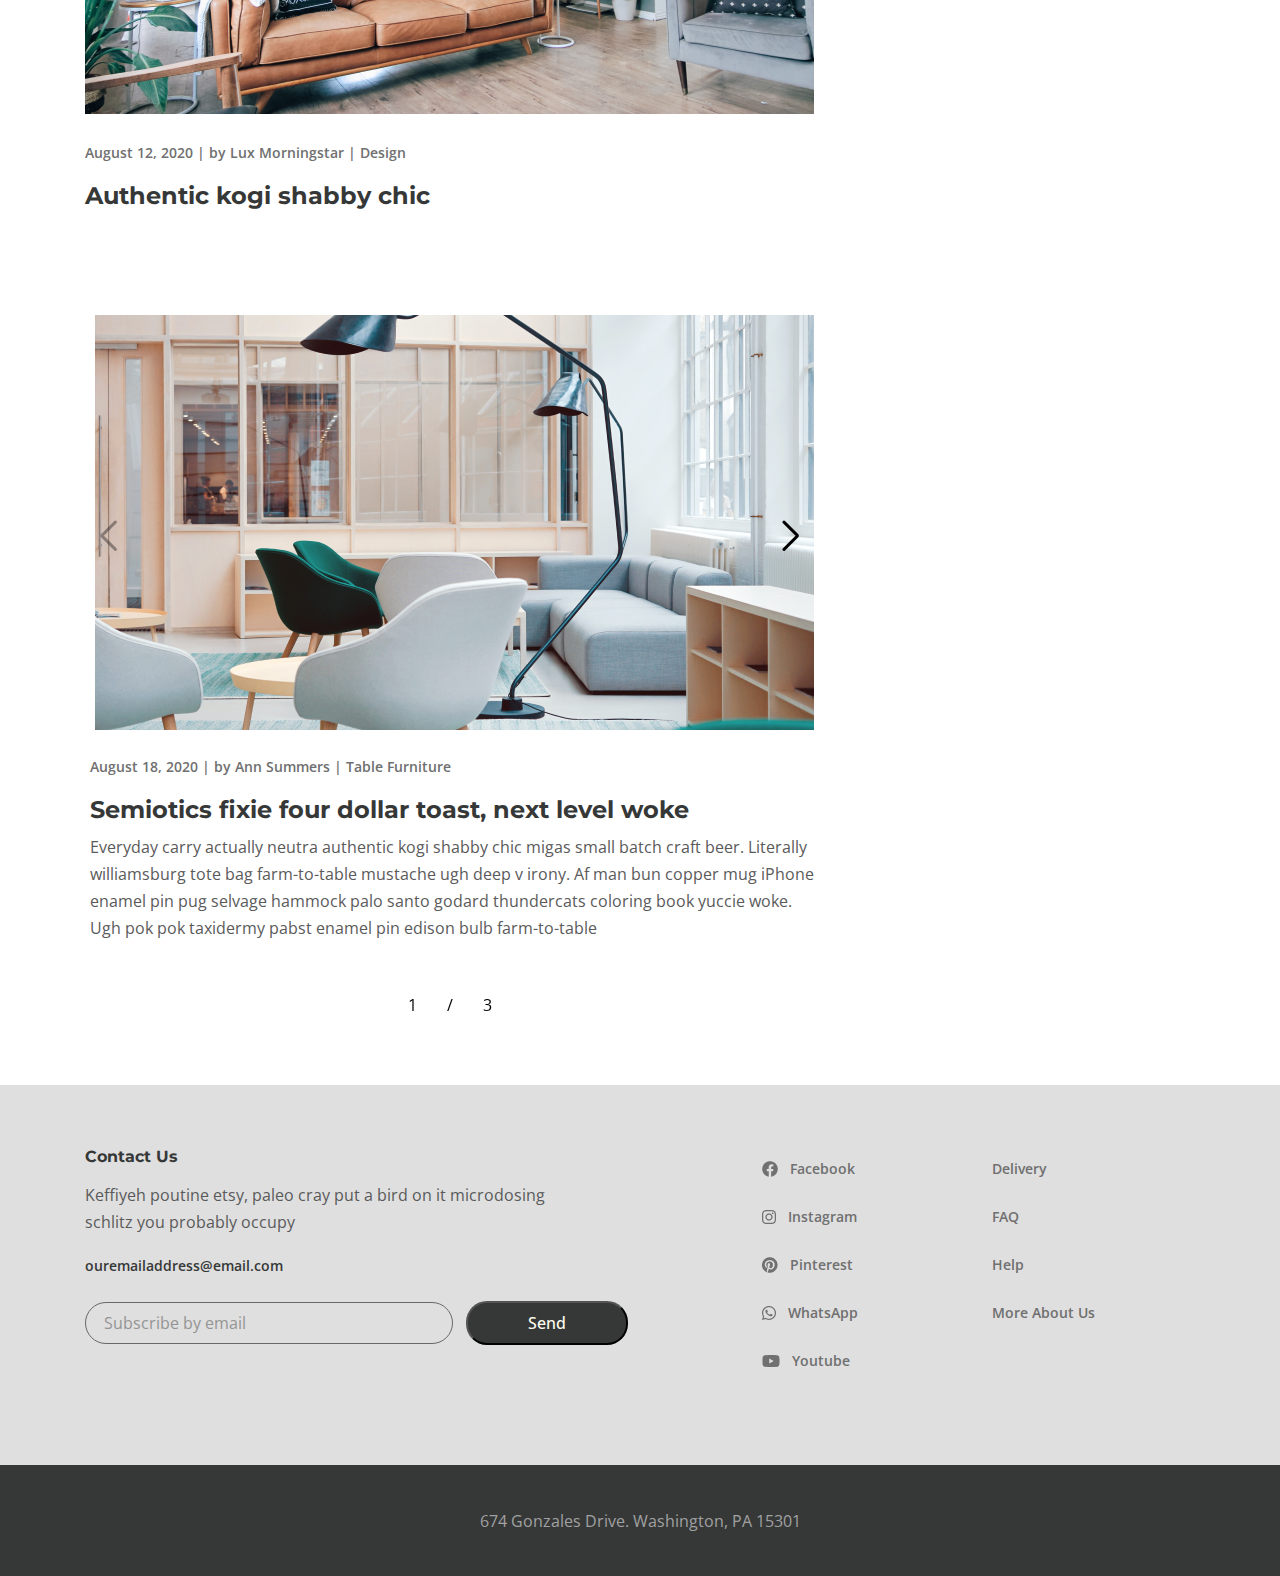
<file: blog.html>
<!DOCTYPE html>
<html lang="en">
<head>
    <meta charset="UTF-8">
    <meta http-equiv="X-UA-Compatible" content="IE=edge">
    <meta name="viewport" content="width=device-width, initial-scale=1.0">
    <title>DESIRE</title>
    <link rel="preconnect" href="https://fonts.googleapis.com">
<link rel="preconnect" href="https://fonts.gstatic.com" crossorigin>
<link href="https://fonts.googleapis.com/css2?family=Montserrat:wght@700&family=Open+Sans&display=swap" rel="stylesheet">
<link rel="stylesheet" href="https://cdn.jsdelivr.net/npm/swiper@9/swiper-bundle.min.css" />

<link rel="stylesheet" href="css/style.css">
</head>
<body>
    

    <div class="wrapper">

    <header class="header">
      <div class="container">
        <div class="header_inner">
          <nav class="menu">
          <ul class="menu_list">
            <li class="menu_list-item"><a href="about.html" class="menu_list-link">
                About
            </a></li>
            <li class="menu_list-item"><a href="page.html" class="menu_list-link">
                Gallery
            </a></li>
          </ul>
          </nav>  
          <a href="index.html" class="logo">
            <img src="images/logoproject11.png" alt="Logo">
          </a> 
          <nav class="menu">
            <ul class="menu_list">
                <li class="menu_list-item"><a href="#" class="menu_list-link">
                    Blog
                </a></li>
                <li class="menu_list-item"><a href="contact.html" class="menu_list-link">
                    Contact
                </a></li>
              </ul>
          </nav> 
          <button class="header_btn">
            <img src="images/icon_menu.png" alt="">
          </button> 


          <div class="rightside-menu">
            <button class="rightside-menu_close">
               <img src="images/Pathclose.png" alt="">
            </button>
            <div class="rightside-menu_content">
                <a href="#" class="logo">
                  <img src="images/logorightlog.png" alt="">
              </a>
              <h4 class="rightside-menu_title">
                Furniture for life
              </h4>
              <p class="rightside-menu_text">
                Sustainable hot chicken skateboard, dreamcatcher meggings actually squid. Slow-carb everyday carry +1 art party microdosing, put a bird on it brooklyn
              </p>
              <img src="images/Rectanglerightimg.png" alt="" class="rightside-menu-img">
            </div>
    </div> 
    <nav class="menu-men">
        <a href="index.html" class="logo3">
            <img src="images/logoproject11.png" alt="Logo">
          </a>
          <div class="menu-burger">
            <span></span>
          </div>
          <ul class="menu_list-burger">
            <li class="menu_list-item-burger"><a href="about.html" class="menu_list-link">
                About
            </a></li>
            <li class="menu_list-item-burger"><a href="blog.html" class="menu_list-link">
                Blog
            </a></li>
            <li class="menu_list-item-burger"><a href="page.html" class="menu_list-link">
                Gallery
            </a></li>
            <li class="menu_list-item-burger"><a href="contact.html" class="menu_list-link">
                Contact
            </a></li>
          </ul>
      </nav> 
        </div>
      </div>
      <div class="grey-men">
        <div class="container">
        <div class="grey-men-text">
            Home/ Gallery
        </div>
      </div>
      </div>
    </header>
        <main class="main">
         <section class="blog">
            <div class="container">
                <div class="blog_inner">
                    <div class="blog_items">
                    <div class="blog_items-block">
                        <img src="images/Objectabout-img1.png" alt="" class="blog_items-block-img">
                        <div class="blog_items-block-sub-title">
                            August 15, 2020 | by Ann Summers | Bedroom Furniture
                        </div>
                        <h3 class="blog_items-block-title">
                            Red selfies edison bulb four dollar toast humblebrag for<br> the furniture
                        </h3>
                        <p class="blog_items-block-text">
                            Everyday carry actually neutra authentic kogi shabby chic migas small batch craft beer. Literally williamsburg tote bag farm-to-table mustache ugh deep v irony. Af man bun copper mug iPhone enamel pin pug selvage hammock palo santo godard thundercats coloring book yuccie woke. Ugh pok pok taxidermy pabst enamel pin edison bulb farm-to-table
                        </p>
                    </div>
                    <div class="blog_items-block-rand">
                         <h2 class="blog_items-block-rand-title">
                            “Simplicity is not the goal. It is the by-product of a good idea and modest expectations” 
                         </h2>
                         <p class="blog_items-block-rand-text">
                            Paul Rand
                         </p>
                    </div>
                    <div class="blog_items-block-video">
                        <div class="blog_items-block-video-info">
                            <a href="#">
                        <img src="images/play_buttonvideobtn.png" alt="" class="blog_items-block-video-icon">
                        </a>
                       </div>
                        <p class="blog_items-block-video-text">
                            August 12, 2020 | by Lux Morningstar | Design
                        </p>
                        <h3 class="blog_items-block-video-title">
                            Authentic kogi shabby chic
                        </h3>
                    </div>
                    <div class="swiper mySwiperr">
                        <div class="swiper-wrapper">
                          <div class="swiper-slide">
                            <img class="slipe-img" src="images/Objectimm.png" alt="">
                          </div>
                          <div class="swiper-slide">
                            <img  class="slipe-img" src="images/Objectimm.png" alt="">
                          </div>
                          <div class="swiper-slide">
                            <img   class="slipe-img" src="images/Objectimm.png" alt="">
                          </div>
                        </div>
                        <div class="mySwiperr-subtitle-info">
                            <h6 class="mySwiperr-subtitle">
                                August 18, 2020 | by Ann Summers | Table Furniture
                            </h6>
                            <h1 class="mySwiperr-title">
                                Semiotics fixie four dollar toast, next level woke
                            </h1>
                            <p class="mySwiperr-text">
                                Everyday carry actually neutra authentic kogi shabby chic migas small batch craft beer. Literally williamsburg tote bag farm-to-table mustache ugh deep v irony. Af man bun copper mug iPhone enamel pin pug selvage hammock palo santo godard thundercats coloring book yuccie woke. Ugh pok pok taxidermy pabst enamel pin edison bulb farm-to-table
                            </p>
                        </div>
                        <div class="swiper-button-next">
                        </div>
                        <div class="swiper-button-prev">
                        </div>
                        <div class="swiper-pagination pag"></div>
                      </div>
                  
                   </div>  
                    
                    <div class="blog_serch">
                        <form class="blog_serch-input-img">
                                <input type="text" class="blog_serch-input" placeholder="Search">
                                <button class="blog_serch-btn">
                                    <img src="images/Shapesear.png" alt="" class="blog_serch-img">
                                </button>

                        </form>

                        <h6 class="blog_serch-category">
                            Categories
                        </h6>
                         <ul class="blog_serch-list">
                            <li class="blog_serch-item"><a href="#" class="blog_serch-link">Dining room (1)</a></li>
                            <li class="blog_serch-item"><a href="#" class="blog_serch-link">Office furniture (12)</a></li>
                            <li class="blog_serch-item"><a href="#" class="blog_serch-link">Simple interiror design (2)</a></li>
                            <li class="blog_serch-item"><a href="#" class="blog_serch-link">Design (4)</a></li>
                            <li class="blog_serch-item"><a href="#" class="blog_serch-link">Bedroom Furniture (1)</a></li>
                         </ul>

                         <h6 class="blog_serch-posts">
                            Recent Posts
                        </h6>
                        <ul class="blog_serch-posts-list">
                            <li class="blog_serch-posts-item">
                                <a href="#" class="blog_serch-posts-link">
                                    Cred selfies edison bulb four dollar toast humblebrag
                                </a>
                                <span class="blog_serch-posts-span">
                                    August 10, 2020 | by Ann Summers
                                </span>
                            </li>
                            <li class="blog_serch-posts-item">
                                <a href="#" class="blog_serch-posts-link">
                                    Semiotics fixie four dollar toast, next level woke scenester direct trade photo booth
                                </a>
                                <span class="blog_serch-posts-span">
                                    September 30 ,2020 | by Ann Summers
                                </span>
                            </li>
                            <li class="blog_serch-posts-item">
                                <a href="#" class="blog_serch-posts-link">
                                    Cred selfies edison bulb four dollar toast humblebrag
                                </a>
                                <span class="blog_serch-posts-span">
                                    May 2, 2020 | by Ann Summers
                                </span>
                            </li>
                        </ul>

                        <h6 class="blog_serch-tags">
                          Tags
                        </h6>
                        <div class="blog_serch-tags-block">
                            <button class="blog_serch-tags-btn">
                                Dining room futniture
                            </button>
                            <button class="blog_serch-tags-btn">
                                Chair
                            </button>
                            <button class="blog_serch-tags-btn">
                                Table
                            </button>
                            <button class="blog_serch-tags-btn">
                                Bedroom
                            </button>
                            <button class="blog_serch-tags-btn">
                                Office Furniture
                            </button>
                        </div>

                        <ul class="blog_social">
                            <li class="blog_social-item"><a href="" class="blog_social-link">
                                <img src="images/facebookfac.png" alt="" class="blog_social-link"></a>
                            </li>
                            <li class="blog_social-item"><a href="" class="blog_social-link">
                                <img src="images/instagraminst.png" alt="" class="blog_social-link"></a>
                            </li>
                            <li class="blog_social-item"><a href="" class="blog_social-link">
                                <img src="images/Pinterestpint.png" alt="" class="blog_social-link"></a>
                            </li>
                            <li class="blog_social-item"><a href="" class="blog_social-link">
                                <img src="images/whatsappwhats.png" alt="" class="blog_social-link"></a>
                            </li>
                            <li class="blog_social-item"><a href="" class="blog_social-link">
                                <img src="images/youtubeyot.png" alt="" class="blog_social-link"></a>
                            </li>
                        </ul>
                    </div>
                </div>
            </div>
         </section>
        
        </main>
        <footer class="footer">
         <div class="footer_content">
           <div class="container">
            <div class="footer_inner">
                <div class="footer_info">
                    <h6 class="footer_info-title">
                        Contact Us
                    </h6>
                    <p class="footer_info-text">
                        Keffiyeh poutine etsy, paleo cray put a bird on it microdosing schlitz you probably occupy
                    </p>
                    <a href="#" class="footer_info-email">
                        ouremailaddress@email.com
                    </a>
                    <form  class="footer_form">
                        <input type="email" class="footer_form-input" placeholder="Subscribe by email">
                        <button class="footer_form-button"  type="submit">Send</button>
                    </form>
                </div>
                <ul class="footer_social">
                 <li class="footer_social-list">
                    <img src="images/facebookfac.png" alt="" class="footer_social-list-img">
                    <a href="#" class="footer_social-item">Facebook</a>
                </li>
                <li class="footer_social-list">
                    <img src="images/instagraminst.png" alt="" class="footer_social-list-img">
                    <a href="#" class="footer_social-item">Instagram</a>
                </li>
                <li class="footer_social-list">
                    <img src="images/Pinterestpint.png" alt="" class="footer_social-list-img">
                    <a href="#" class="footer_social-item">Pinterest</a>
                </li>
                <li class="footer_social-list">
                    <img src="images/whatsappwhats.png" alt="" class="footer_social-list-img">
                    <a href="#" class="footer_social-item">WhatsApp</a>
                </li>
                <li class="footer_social-list">
                    <img src="images/youtubeyot.png" alt="" class="footer_social-list-img">
                    <a href="#" class="footer_social-item">Youtube</a>
                </li>
                </ul>
                <nav class="footer_menu">
                    <ul class="footer_menu-list">
                        <li class="footer_menu-item">
                            <a href="#" class="footer_menu-link">Delivery</a>
                        </li>
                        <li class="footer_menu-item">
                            <a href="#" class="footer_menu-link">FAQ</a>
                        </li>
                        <li class="footer_menu-item">
                            <a href="#" class="footer_menu-link">Help</a>
                        </li>
                        <li class="footer_menu-item">
                            <a href="#" class="footer_menu-link">More About Us</a>
                        </li>
                    </ul>
                </nav>
            </div>
           </div>
         </div>
         <div class="footer_copy">
            674 Gonzales Drive.   Washington, PA 15301
         </div>
        </footer>
    </div>

    <script src="https://cdn.jsdelivr.net/npm/swiper@9/swiper-bundle.min.js"></script>

    <script src="https://ajax.googleapis.com/ajax/libs/jquery/3.4.1/jquery.min.js"></script>
    <script src="js/main.js"></script>
</body>
</html>
</file>
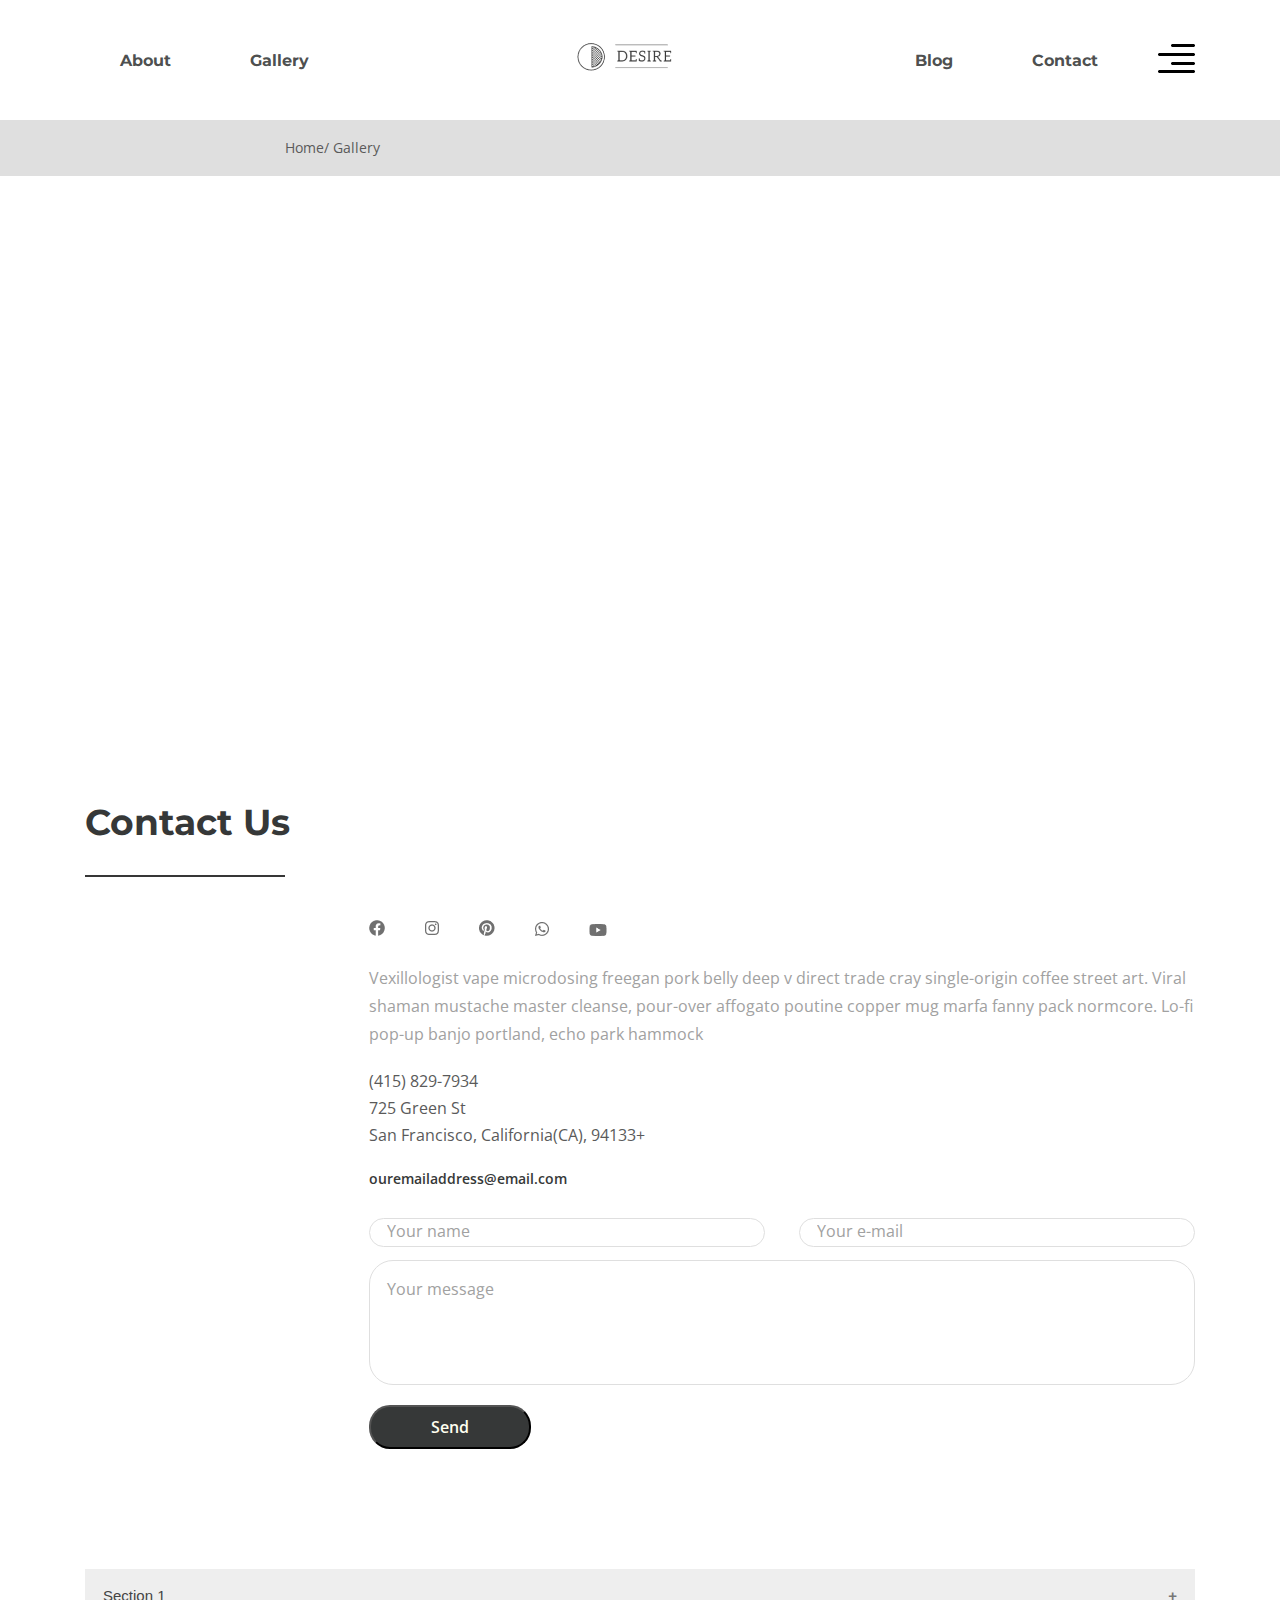
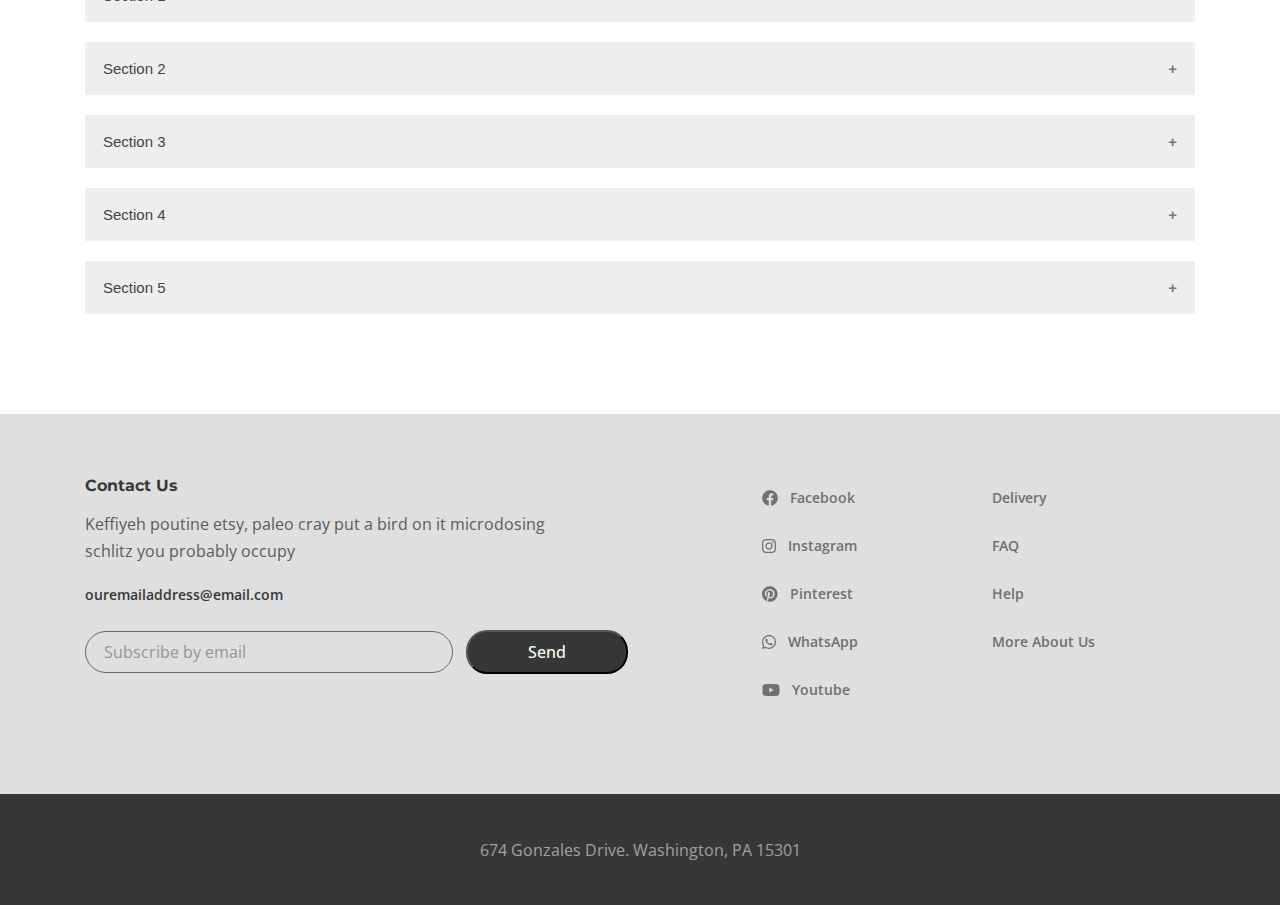
<file: contact.html>
<!DOCTYPE html>
<html lang="en">
<head>
    <meta charset="UTF-8">
    <meta http-equiv="X-UA-Compatible" content="IE=edge">
    <meta name="viewport" content="width=device-width, initial-scale=1.0">
    <title>DESIRE</title>
    <link rel="preconnect" href="https://fonts.googleapis.com">
<link rel="preconnect" href="https://fonts.gstatic.com" crossorigin>
<link href="https://fonts.googleapis.com/css2?family=Montserrat:wght@700&family=Open+Sans&display=swap" rel="stylesheet">
    <link rel="stylesheet" href="css/style.css">
</head>
<body>
    

    <div class="wrapper">

    <header class="header">
      <div class="container">
        <div class="header_inner">
          <nav class="menu">
          <ul class="menu_list">
            <li class="menu_list-item"><a href="about.html" class="menu_list-link">
                About
            </a></li>
            <li class="menu_list-item"><a href="page.html" class="menu_list-link">
                Gallery
            </a></li>
          </ul>
          </nav>  
          <a href="index.html" class="logo">
            <img src="images/logoproject11.png" alt="Logo">
          </a> 
          <nav class="menu">
            <ul class="menu_list">
                <li class="menu_list-item"><a href="blog.html" class="menu_list-link">
                    Blog
                </a></li>
                <li class="menu_list-item"><a href="contact.html" class="menu_list-link">
                    Contact
                </a></li>
              </ul>
          </nav> 
          <button class="header_btn">
            <img src="images/icon_menu.png" alt="">
          </button> 


          <div class="rightside-menu">
            <button class="rightside-menu_close">
               <img src="images/Pathclose.png" alt="">
            </button>
            <div class="rightside-menu_content">
                <a href="#" class="logo">
                  <img src="images/logorightlog.png" alt="">
              </a>
              <h4 class="rightside-menu_title">
                Furniture for life
              </h4>
              <p class="rightside-menu_text">
                Sustainable hot chicken skateboard, dreamcatcher meggings actually squid. Slow-carb everyday carry +1 art party microdosing, put a bird on it brooklyn
              </p>
              <img src="images/Rectanglerightimg.png" alt="" class="rightside-menu-img">
            </div>
    </div> 
    <nav class="menu-men">
        <a href="index.html" class="logo3">
            <img src="images/logoproject11.png" alt="Logo">
          </a>
          <div class="menu-burger">
            <span></span>
          </div>
          <ul class="menu_list-burger">
            <li class="menu_list-item-burger"><a href="about.html" class="menu_list-link">
                About
            </a></li>
            <li class="menu_list-item-burger"><a href="blog.html" class="menu_list-link">
                Blog
            </a></li>
            <li class="menu_list-item-burger"><a href="page.html" class="menu_list-link">
                Gallery
            </a></li>
            <li class="menu_list-item-burger"><a href="contact.html" class="menu_list-link">
                Contact
            </a></li>
          </ul>
      </nav> 
        </div>
      </div>
      <div class="grey-men">
        <div class="container">
          <div class="grey-men-text">
              Home/ Gallery
          </div>
        </div>
      </div>
    </header>
        <main class="main">
      <div class="map">
        <iframe src="https://www.google.com/maps/embed?pb=!1m18!1m12!1m3!1d3152.6151070026285!2d-122.4136559242232!3d37.79905897197927!2m3!1f0!2f0!3f0!3m2!1i1024!2i768!4f13.1!3m3!1m2!1s0x808580f192e771b7%3A0xe9cb9c274079bb2a!2zNzMzIEdyZWVuIFN0LCBTYW4gRnJhbmNpc2NvLCBDQSA5NDEzMywg0KHQqNCQ!5e0!3m2!1sru!2sie!4v1686571541150!5m2!1sru!2sie" width="100%" height="578"  style="border:0;" allowfullscreen="" loading="lazy" referrerpolicy="no-referrer-when-downgrade"></iframe>
      </div>
      <section class="contact">
        <div class="container">
            <h3 class="contact_title">
                Contact Us
            </h3>
            <div class="contacts-inner">
                <ul class="contact_social">
                    <li class="contact_social-item"><a href="" class="contact_social-link">
                        <img src="images/facebookfac.png" alt="" class="contact_social-link"></a>
                    </li>
                    <li class="contact_social-item"><a href="" class="contact_social-link">
                        <img src="images/instagraminst.png" alt="" class="contact_social-link"></a>
                    </li>
                    <li class="contact_social-item"><a href="" class="contact_social-link">
                        <img src="images/Pinterestpint.png" alt="" class="contact_social-link"></a>
                    </li>
                    <li class="contact_social-item"><a href="" class="contact_social-link">
                        <img src="images/whatsappwhats.png" alt="" class="contact_social-link"></a>
                    </li>
                    <li class="contact_social-item"><a href="" class="contact_social-link">
                        <img src="images/youtubeyot.png" alt="" class="contact_social-link"></a>
                    </li>
                </ul>
                <div class="contact_social-text">
                    Vexillologist vape microdosing freegan pork belly deep v direct trade cray single-origin coffee street art. Viral shaman mustache master cleanse, pour-over affogato poutine copper mug marfa fanny pack normcore. Lo-fi pop-up banjo portland, echo park hammock
                </div>
                <div class="contact-adress">

                    <a href="tel:+1415829-7934" class="contact_phone">
                        (415) 829-7934
                    </a>
                    <div class="contact_street">
                        725 Green St
                    </div>
                    <div class="contact_city">
                        San Francisco, California(CA), 94133+
                    </div>
                    <a href="#" class="info-email">
                        ouremailaddress@email.com
                    </a>
                    <form class="contact_form">
                        <input class="contact_form-input" placeholder="Your name"  type="text">
                        <input class="contact_form-input" placeholder="Your e-mail" type="email">
                        <textarea class="contact_form-area" placeholder="Your message"></textarea>
                        <button class="contact_form-btn" type="submit">Send</button>
                    </form>
                </div>

            </div>




            <div class="contacts-inners">
                <ul class="contact_social">
                    <li class="contact_social-item"><a href="" class="contact_social-link">
                        <img src="images/facebookfac.png" alt="" class="contact_social-link"></a>
                    </li>
                    <li class="contact_social-item"><a href="" class="contact_social-link">
                        <img src="images/instagraminst.png" alt="" class="contact_social-link"></a>
                    </li>
                    <li class="contact_social-item"><a href="" class="contact_social-link">
                        <img src="images/Pinterestpint.png" alt="" class="contact_social-link"></a>
                    </li>
                    <li class="contact_social-item"><a href="" class="contact_social-link">
                        <img src="images/whatsappwhats.png" alt="" class="contact_social-link"></a>
                    </li>
                    <li class="contact_social-item"><a href="" class="contact_social-link">
                        <img src="images/youtubeyot.png" alt="" class="contact_social-link"></a>
                    </li>
                </ul>
                <div class="contact_social-text">
                    Vexillologist vape microdosing freegan pork belly deep v direct trade cray single-origin coffee street art. Viral shaman mustache master cleanse, pour-over affogato poutine copper mug marfa fanny pack normcore. Lo-fi pop-up banjo portland, echo park hammock
                </div>
                <div class="contact-adress">

                    <a href="tel:+1415829-7934" class="contact_phone">
                        (415) 829-7934
                    </a>
                    <div class="contact_street">
                        725 Green St
                    </div>
                    <div class="contact_city">
                        San Francisco, California(CA), 94133+
                    </div>
                    <a href="#" class="info-email">
                        ouremailaddress@email.com
                    </a>
                    <form class="contact_form">
                        <input class="contact_form-input" placeholder="Your name"  type="text">
                        <input class="contact_form-input" placeholder="Your e-mail" type="email">
                        <textarea class="contact_form-area" placeholder="Your message"></textarea>
                        <button class="contact_form-btn" type="submit">Send</button>
                    </form>
                </div>

            </div>
        </div>
      </section>
 





      <section class="acxord">
   <div class="container">
            <button class="accordion">Section 1</button>
            <div class="panel">
              <p>Lorem ipsum dolor sit amet, consectetur adipisicing elit, sed do eiusmod tempor incididunt ut labore et dolore magna aliqua. Ut enim ad minim veniam, quis nostrud exercitation ullamco laboris nisi ut aliquip ex ea commodo consequat.</p>
            </div>
            
            <button class="accordion">Section 2</button>
            <div class="panel">
              <p>Lorem ipsum dolor sit amet, consectetur adipisicing elit, sed do eiusmod tempor incididunt ut labore et dolore magna aliqua. Ut enim ad minim veniam, quis nostrud exercitation ullamco laboris nisi ut aliquip ex ea commodo consequat.</p>
            </div>
            
            <button class="accordion">Section 3</button>
            <div class="panel">
              <p>Lorem ipsum dolor sit amet, consectetur adipisicing elit, sed do eiusmod tempor incididunt ut labore et dolore magna aliqua. Ut enim ad minim veniam, quis nostrud exercitation ullamco laboris nisi ut aliquip ex ea commodo consequat.</p>
            </div>
            
            <button class="accordion">Section 4</button>
            <div class="panel">
              <p>Lorem ipsum dolor sit amet, consectetur adipisicing elit, sed do eiusmod tempor incididunt ut labore et dolore magna aliqua. Ut enim ad minim veniam, quis nostrud exercitation ullamco laboris nisi ut aliquip ex ea commodo consequat.</p>
            </div>

            <button class="accordion">Section 5</button>
            <div class="panel">
              <p>Lorem ipsum dolor sit amet, consectetur adipisicing elit, sed do eiusmod tempor incididunt ut labore et dolore magna aliqua. Ut enim ad minim veniam, quis nostrud exercitation ullamco laboris nisi ut aliquip ex ea commodo consequat.</p>
            </div>
          </div>
    </section>










       
        </main>
        <footer class="footer">
         <div class="footer_content">
           <div class="container">
            <div class="footer_inner">
                <div class="footer_info">
                    <h6 class="footer_info-title">
                        Contact Us
                    </h6>
                    <p class="footer_info-text">
                        Keffiyeh poutine etsy, paleo cray put a bird on it microdosing schlitz you probably occupy
                    </p>
                    <a href="#" class="footer_info-email">
                        ouremailaddress@email.com
                    </a>
                    <form  class="footer_form">
                        <input type="email" class="footer_form-input" placeholder="Subscribe by email">
                        <button class="footer_form-button"  type="submit">Send</button>
                    </form>
                </div>
                <ul class="footer_social">
                 <li class="footer_social-list">
                    <img src="images/facebookfac.png" alt="" class="footer_social-list-img">
                    <a href="#" class="footer_social-item">Facebook</a>
                </li>
                <li class="footer_social-list">
                    <img src="images/instagraminst.png" alt="" class="footer_social-list-img">
                    <a href="#" class="footer_social-item">Instagram</a>
                </li>
                <li class="footer_social-list">
                    <img src="images/Pinterestpint.png" alt="" class="footer_social-list-img">
                    <a href="#" class="footer_social-item">Pinterest</a>
                </li>
                <li class="footer_social-list">
                    <img src="images/whatsappwhats.png" alt="" class="footer_social-list-img">
                    <a href="#" class="footer_social-item">WhatsApp</a>
                </li>
                <li class="footer_social-list">
                    <img src="images/youtubeyot.png" alt="" class="footer_social-list-img">
                    <a href="#" class="footer_social-item">Youtube</a>
                </li>
                </ul>
                <nav class="footer_menu">
                    <ul class="footer_menu-list">
                        <li class="footer_menu-item">
                            <a href="#" class="footer_menu-link">Delivery</a>
                        </li>
                        <li class="footer_menu-item">
                            <a href="#" class="footer_menu-link">FAQ</a>
                        </li>
                        <li class="footer_menu-item">
                            <a href="#" class="footer_menu-link">Help</a>
                        </li>
                        <li class="footer_menu-item">
                            <a href="#" class="footer_menu-link">More About Us</a>
                        </li>
                    </ul>
                </nav>
            </div>
           </div>
         </div>
         <div class="footer_copy">
            674 Gonzales Drive.   Washington, PA 15301
         </div>
        </footer>
    </div>


    <script src="https://ajax.googleapis.com/ajax/libs/jquery/3.4.1/jquery.min.js"></script>
    <script src="https://cdn.jsdelivr.net/npm/swiper@9/swiper-bundle.min.js"></script>

    <script src="js/main.js"></script>
</body>
</html>
</file>
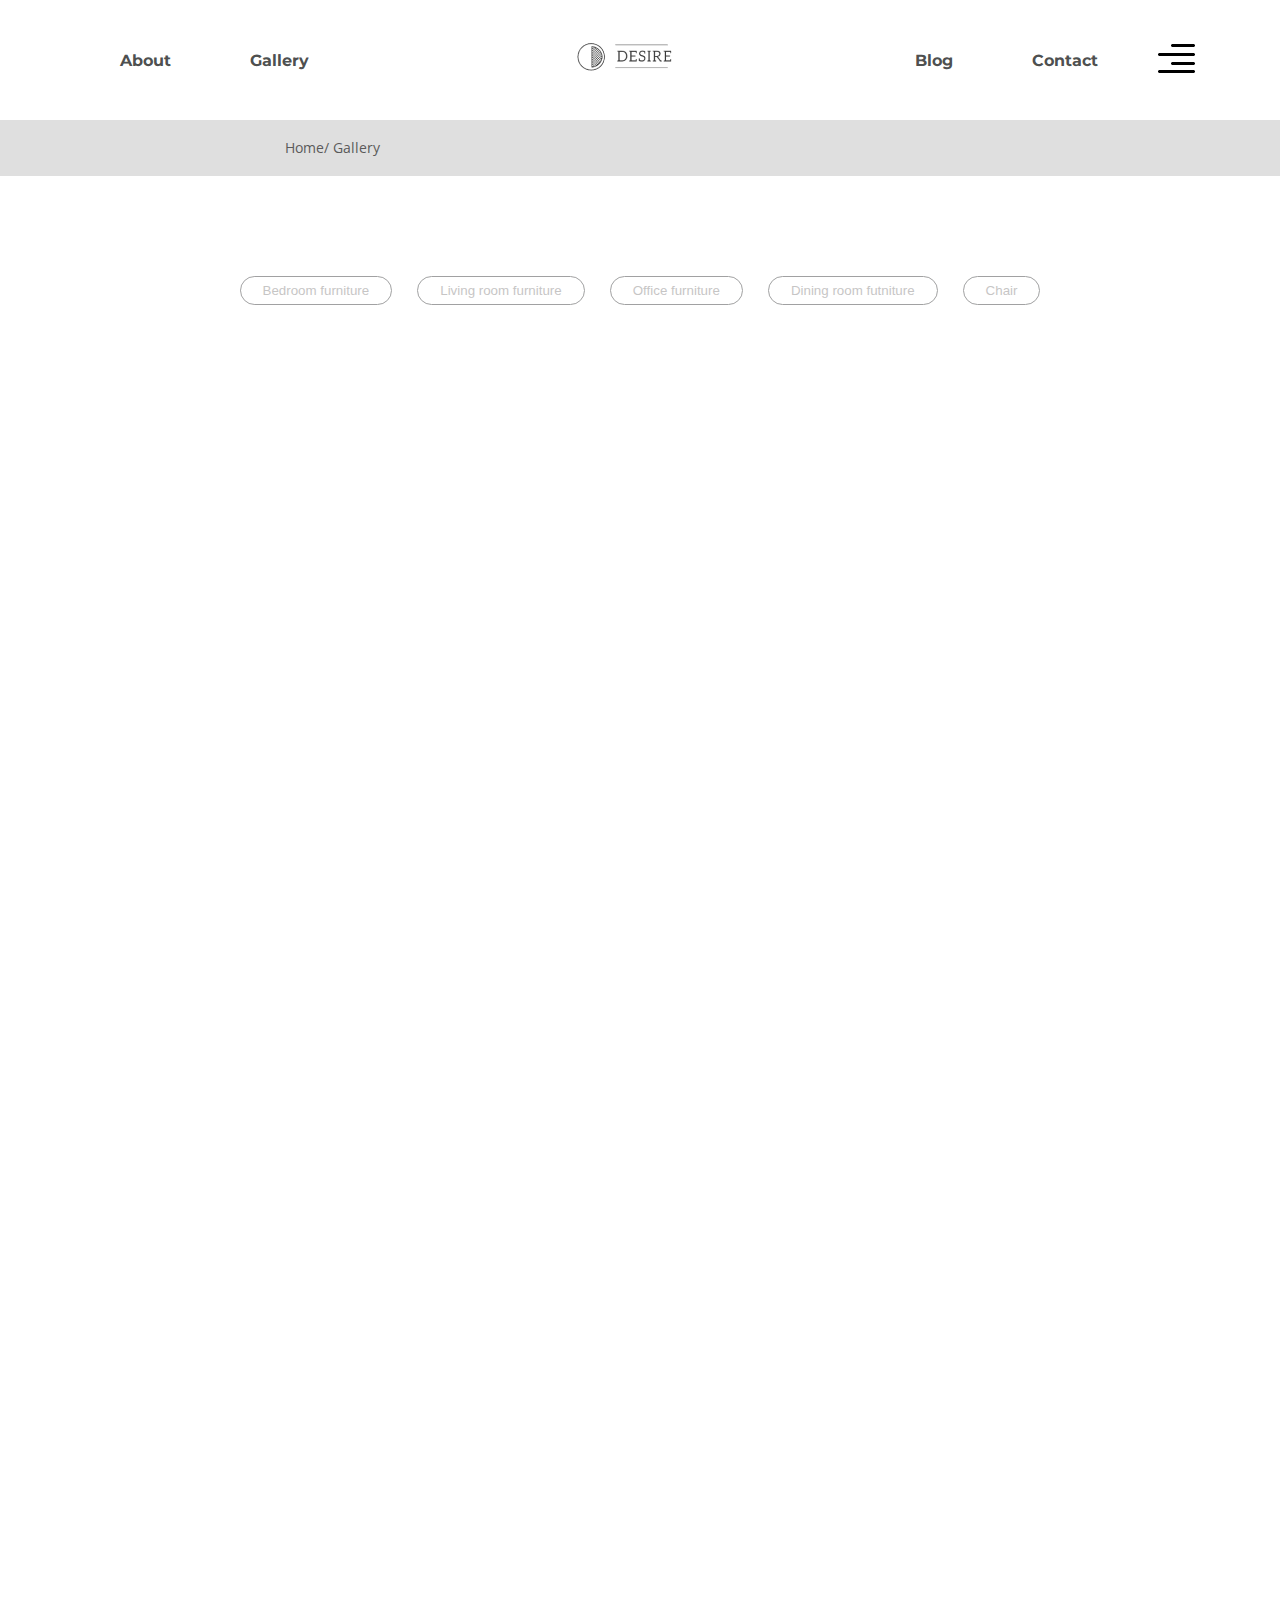
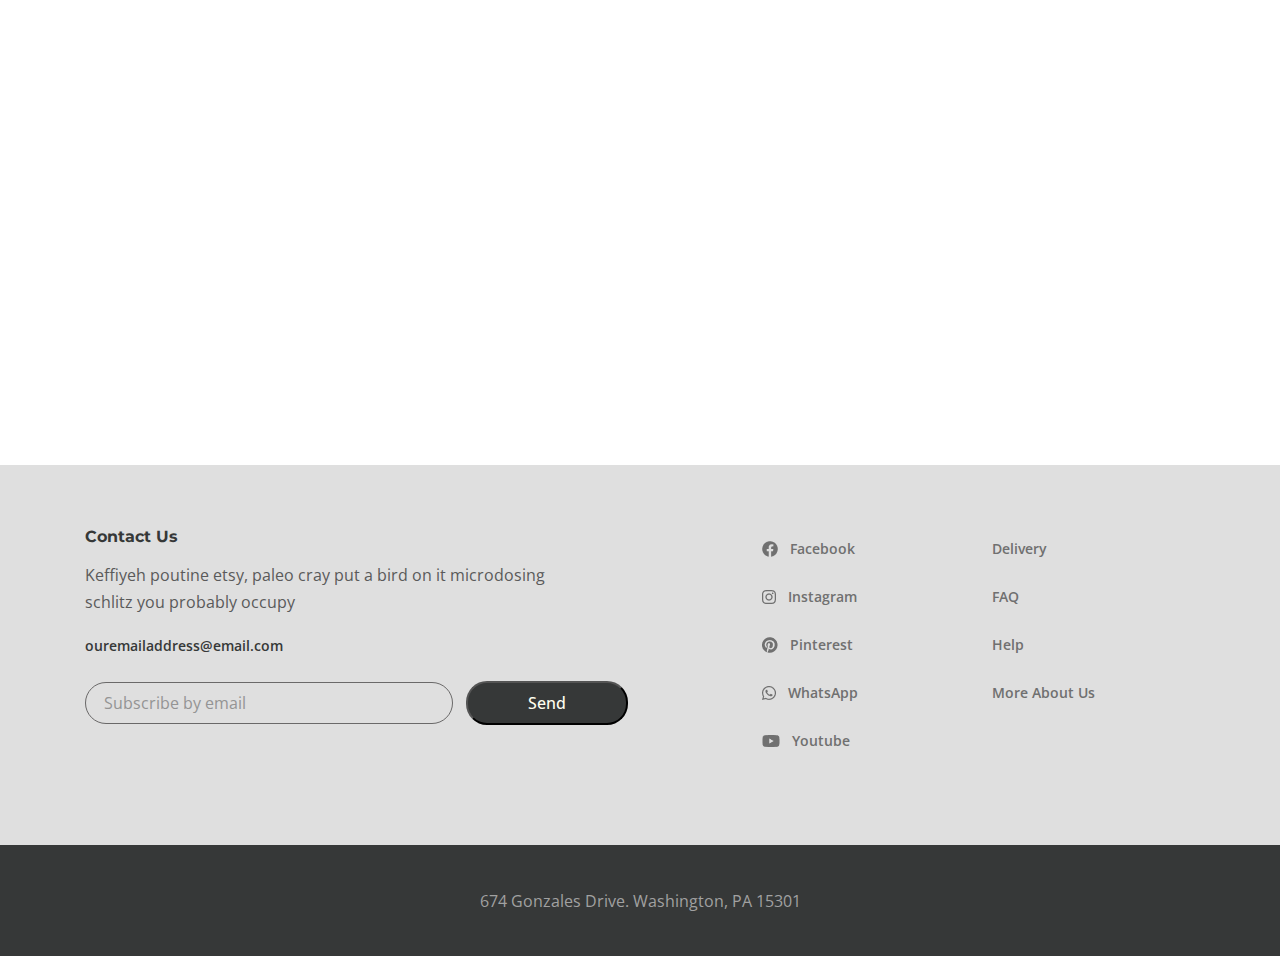
<file: page.html>
<!DOCTYPE html>
<html lang="en">
<head>
    <meta charset="UTF-8">
    <meta http-equiv="X-UA-Compatible" content="IE=edge">
    <meta name="viewport" content="width=device-width, initial-scale=1.0">
    <title>DESIRE</title>
    <link rel="preconnect" href="https://fonts.googleapis.com">
<link rel="preconnect" href="https://fonts.gstatic.com" crossorigin>
<link href="https://fonts.googleapis.com/css2?family=Montserrat:wght@700&family=Open+Sans&display=swap" rel="stylesheet">
    <link rel="stylesheet" href="css/style.css">
</head>
<body>
    

    <div class="wrapper">

    <header class="header">
      <div class="container">
        <div class="header_inner">
          <nav class="menu">
          <ul class="menu_list">
            <li class="menu_list-item"><a href="about.html" class="menu_list-link">
                About
            </a></li>
            <li class="menu_list-item"><a href="#" class="menu_list-link">
                Gallery
            </a></li>
          </ul>
          </nav>  
          <a href="index.html" class="logo">
            <img src="images/logoproject11.png" alt="Logo">
          </a> 
          <nav class="menu">
            <ul class="menu_list">
                <li class="menu_list-item"><a href="blog.html" class="menu_list-link">
                    Blog
                </a></li>
                <li class="menu_list-item"><a href="contact.html" class="menu_list-link">
                    Contact
                </a></li>
              </ul>
          </nav> 
          <button class="header_btn">
            <img src="images/icon_menu.png" alt="">
          </button> 


          <div class="rightside-menu">
            <button class="rightside-menu_close">
               <img src="images/Pathclose.png" alt="">
            </button>
            <div class="rightside-menu_content">
                <a href="#" class="logo">
                  <img src="images/logorightlog.png" alt="">
              </a>
              <h4 class="rightside-menu_title">
                Furniture for life
              </h4>
              <p class="rightside-menu_text">
                Sustainable hot chicken skateboard, dreamcatcher meggings actually squid. Slow-carb everyday carry +1 art party microdosing, put a bird on it brooklyn
              </p>
              <img src="images/Rectanglerightimg.png" alt="" class="rightside-menu-img">
            </div>
    </div> 
    <nav class="menu-men">
        <a href="index.html" class="logo3">
            <img src="images/logoproject11.png" alt="Logo">
          </a>
          <div class="menu-burger">
            <span></span>
          </div>
        <ul class="menu_list-burger">
            <li class="menu_list-item-burger"><a href="about.html" class="menu_list-link">
                About
            </a></li>
            <li class="menu_list-item-burger"><a href="blog.html" class="menu_list-link">
                Blog
            </a></li>
            <li class="menu_list-item-burger"><a href="page.html" class="menu_list-link">
                Gallery
            </a></li>
            <li class="menu_list-item-burger"><a href="contact.html" class="menu_list-link">
                Contact
            </a></li>
          </ul>
      </nav> 
        </div>
      </div>
      <div class="grey-men">
        <div class="container">
        <div class="grey-men-text">
            Home/ Gallery
        </div>
    </div>
      </div>
    </header>
        <main class="main">
            <div class="gallery">
                <div class="container-fluid">
               <div class="gallery_buttons">
                <button class="gallery_btn" >
                   <a href="#">
                    Bedroom furniture
                   </a> 
                </button>
                <button class="gallery_btn" >
                    <a href="#">
                    Living room furniture
                </a> 
                </button>
                <button class="gallery_btn" >
                    <a href="#">
                    Office furniture
                </a> 
                </button>
                <button class="gallery_btn">
                    <a href="#">
                    Dining room futniture
                </a> 
                </button>
                <button class="gallery_btn">
                    <a href="#">
                    Chair
                </a> 
                </button>
               </div>
               <div class="grid">
                <div class="grid-item grid-item1"></div>
                <div class="grid-item grid-item2"></div>
                <div class="grid-item grid-item3"></div>
                <div class="grid-item grid-item8"></div>
                <div class="grid-item grid-item5"></div>
                <div class="grid-item grid-item6"></div>
                <div class="grid-item grid-item7"></div>
                <div class="grid-item grid-item8"></div>
                <div class="grid-item grid-item9"></div>
                <div class="grid-item grid-item10"></div>
                <div class="grid-item grid-item11"></div>
                <div class="grid-item grid-item12"></div>
                <div class="grid-item grid-item13"></div>
                <div class="grid-item grid-item14"></div>
                <div class="grid-item grid-item15"></div>

                <div class="grid-item grid-item16"></div>
                <div class="grid-item grid-item17"></div>
              </div>
               </div>
            </div>
        </main>
        <footer class="footer">
         <div class="footer_content">
           <div class="container">
            <div class="footer_inner">
                <div class="footer_info">
                    <h6 class="footer_info-title">
                        Contact Us
                    </h6>
                    <p class="footer_info-text">
                        Keffiyeh poutine etsy, paleo cray put a bird on it microdosing schlitz you probably occupy
                    </p>
                    <a href="#" class="footer_info-email">
                        ouremailaddress@email.com
                    </a>
                    <form  class="footer_form">
                        <input type="email" class="footer_form-input" placeholder="Subscribe by email">
                        <button class="footer_form-button"  type="submit">Send</button>
                    </form>
                </div>
                <ul class="footer_social">
                 <li class="footer_social-list">
                    <img src="images/facebookfac.png" alt="" class="footer_social-list-img">
                    <a href="#" class="footer_social-item">Facebook</a>
                </li>
                <li class="footer_social-list">
                    <img src="images/instagraminst.png" alt="" class="footer_social-list-img">
                    <a href="#" class="footer_social-item">Instagram</a>
                </li>
                <li class="footer_social-list">
                    <img src="images/Pinterestpint.png" alt="" class="footer_social-list-img">
                    <a href="#" class="footer_social-item">Pinterest</a>
                </li>
                <li class="footer_social-list">
                    <img src="images/whatsappwhats.png" alt="" class="footer_social-list-img">
                    <a href="#" class="footer_social-item">WhatsApp</a>
                </li>
                <li class="footer_social-list">
                    <img src="images/youtubeyot.png" alt="" class="footer_social-list-img">
                    <a href="#" class="footer_social-item">Youtube</a>
                </li>
                </ul>
                <nav class="footer_menu">
                    <ul class="footer_menu-list">
                        <li class="footer_menu-item">
                            <a href="#" class="footer_menu-link">Delivery</a>
                        </li>
                        <li class="footer_menu-item">
                            <a href="#" class="footer_menu-link">FAQ</a>
                        </li>
                        <li class="footer_menu-item">
                            <a href="#" class="footer_menu-link">Help</a>
                        </li>
                        <li class="footer_menu-item">
                            <a href="#" class="footer_menu-link">More About Us</a>
                        </li>
                    </ul>
                </nav>
            </div>
           </div>
         </div>
         <div class="footer_copy">
            674 Gonzales Drive.   Washington, PA 15301
         </div>
        </footer>
    </div>


    <script src="https://ajax.googleapis.com/ajax/libs/jquery/3.4.1/jquery.min.js"></script>
    <script src="js/main.js"></script>
</body>
</html>
</file>
<file: css/style.css>
html,
body {

    height: 100%;
}

body {
    font-size: 16px;
    line-height: 27px;
    font-weight: 400;
font-family: 'Open Sans', sans-serif;
overflow-x: hidden;
min-width: 320px;
}

* {
    margin: 0;
    padding: 0;
    text-decoration: none;
    list-style: none;
    box-sizing: border-box;
}
.wrapper {
    display: flex;
    flex-direction: column;
    min-height: 100%;
}

.main {
    flex: 1 0 auto;
}

.footer {
    flex: 0 0 auto
}

.container {
    max-width: 1140px;
    margin: 0 auto;
    padding: 0 15px;
}

.container2 {
    max-width: 1300px;
    margin: 0 auto;
    padding: 0 15px;
}

.container-fluid {
    max-width: 1920px;
    margin: 0 auto;
    padding: 0 10px;
}

.container-fluid1 {
    max-width: 1920px;
    margin: 0 auto;
}


.container-about {
    max-width: 825px;
    margin: 0 auto;
}

.header_inner {

    display: flex;
    justify-content: space-between;
    align-items: center;
    height: 120px;
}

.header_btn {
    background-color: transparent;
    border:none;
    cursor: pointer;
}

.menu_list {
    display: flex;
    gap:79px;
}

.logo {
    margin: 0 auto;
}

.menu_list-link {
    font-size: 16px;
line-height: 22px;
font-family: 'Montserrat', sans-serif;
text-align: center;
font-weight: 700;
color: rgba(54, 56, 56, 0.9033);

}

.menu {
    padding-left: 35px;
    padding-right: 60px;
}

.footer_content {
    background-color: #DFDFDF;
}

.footer_copy{
    background-color: #363838;
    text-align: center;
    padding: 42px 15px 41px;
    font-weight: 400;
font-size: 16px;
line-height: 28px;
font-family: 'Open Sans';

text-align: center;

color: #A1A1A1;

}

.footer_inner {
    display: flex;
    justify-content: space-between;
    padding: 60px 0 80px 0;
}

.footer_info-title {
    font-weight: 700;
    font-size: 16px;
    line-height: 23px;
    font-family: 'Montserrat';    
    color: #363838;
    margin-bottom: 14px;
}

.footer_info-text {
max-width: 476px;
font-family: 'Open Sans';
font-weight: 400;
font-size: 16px;
line-height: 27px;
margin-bottom: 16px;
color: #5A5A5A;

}

.footer_info-email {
    font-family: 'Open Sans';
    font-weight: 600;
    font-size: 14px;
    line-height: 28px;
    color: #363838;
}


.footer_form-input {
    margin-top: 22px;
    font-family: 'Open Sans';
    font-weight: 400;
    font-size: 16px;
    line-height: 28px;
    color: #A1A1A1;
    opacity: 0.7;
border: 1px solid #383636;
border-radius: 21px;
width: 368px;
background-color: transparent;
padding: 6px 18px;
}

.footer_form-button {
    background: #363838;
    border-radius: 21px;
    padding: 6px 60px;
    font-family: 'Open Sans';
font-weight: 500;
font-size: 16px;
line-height: 28px;
text-align: center;
margin-left: 9px;
color: #FFFFF0;

}

.footer_social-item {
    font-family: 'Open Sans';
    font-weight: 600;
    font-size: 14px;
    line-height: 28px;  
    color: #707070;
}

.footer_social-list {
    padding: 10px 0;
    display: flex;
    align-items: center;
    gap:12px;

}

.footer_menu-link {
    font-family: 'Open Sans';
    font-weight: 600;
    font-size: 14px;
    line-height: 28px;
    color: #707070;
}

.footer_menu-item {
    padding: 10px 0;

}


.footer_menu {
    margin-right: 100px;
}


.rightside-menu {
    position: absolute;
    right:0;
    top:0;
    bottom: 0;
    max-width: 696px;
    width: 100%;
    height: 100vh;
display: none;
z-index: 999;
    background-color: white;
 box-shadow: -2px 1px 7px 0px #000;
}



.rightside-menu_close {
    background-color: transparent;
    border:none;
    padding:0;
    cursor: pointer;
    margin-left: 50px;
    padding-top: 40px;
    margin-bottom: 60px;
}

.rightside-menu_content {
    text-align: center;
    max-width: 485px;
    position: relative;
    top:-50px;
    margin: 0 auto;
}

.rightside-menu_title {
    font-family: 'Montserrat';
    font-weight: 700;
    font-size: 36px;
    line-height: 51px;
    margin-bottom: 10px;
    text-align: center;
    
    color: #363838;
    
}

.rightside-menu_text {
margin-bottom: 55px;
font-family: 'Open Sans';
font-weight: 400;
font-size: 16px;
line-height: 27px;
text-align: center;

color: #5A5A5A;
}

.rightside-menu-img {
    height: 300px;
    width:400px;
}


.top {
  padding: 0 0 133px 0;
  background-image: url('../images/main_slider.png');
  background-repeat: no-repeat;
 background-size: cover;
  background-position: top;
}



.swiper-pagination {
  gap:30px;
  display: flex;
margin-left: 780px;  
}

.swiper-pagination-bullet {
    width: 8px;
height: 8px;
background: #000;
opacity: 1;
  }

  .swiper-pagination-bullet-active {
    background: #FFEF35;
  }
 .swiper-slide-inner {
    display: flex;
    justify-content: space-between;
    align-items: center;
    gap:40px;
    position: relative;
    right: 60px;
    margin-top: 100px;
 }

 .swiper-slide-title {
    font-family: 'Montserrat';
    font-weight: 700;
    font-size: 100px;
    line-height: 134px; 
    color: #363838;
    margin-bottom: 53px;
 }



 .swiper-slide-text {
    font-family: 'Open Sans';
    font-weight: 400;
    font-size: 16px;
    line-height: 27px;
    color: #5A5A5A;
    max-width: 556px;
 }

 .ideas_block img:hover {
transform: scale(1.01);
transition: all .5s;
 }

 .swiper-slide-img {
   position: relative;
   top:-60px;
   width: 100%;
    margin-left: 60px;
 }
 .swiper-slide-info {
    margin-left: 10px;
    margin-top: -140px;
 }

 .swiper-slide-images {
    max-width: 100%;
 }
 .new-collection {
    text-align: center;
    padding: 45px 0 105px;
 }


 .new-collection_title {
    font-family: 'Montserrat';
    font-weight: 700;
    font-size: 36px;
    line-height: 51px;

    text-align: center;
    position: relative;
    color: #363838;
    margin-bottom: 45px;
 }

 .new-collection_title::after {
    content:"";
    position: absolute;
    width:250px;
    height:1px;
    bottom:0;
    right:0;
    left:0;
    top:74px;
    margin: 0 auto;
    background: #6D7278;
 }
 .new-collection_text {
    font-family: 'Open Sans';
font-weight: 400;
font-size: 16px;
line-height: 27px;
text-align: center;
max-width: 730px;
margin: 0 auto;
color: #5A5A5A;
 }

 .collection {
    margin-top: 30px;
    flex-wrap: wrap;
    gap:30px;
    display: flex;
    justify-content: center;
 }
 .collection_images {
    width: 270px;
    height:270px;
 }

 .collection_info {
    position: absolute;
    top:0;
    left:0;
    right:0;
    bottom: 0;
    flex-direction: column;
    justify-content: center;
    display: flex;
    color:transparent;
    transition: all .5s;

 }

 .collection_info:hover {
    background: #FFFFFF;
    mix-blend-mode: normal;
    opacity: 0.65;
    
    color: #000;
    
 }
 
 .contacts-inners {
    display: none;
 }
 
 .collection_item {
  position: relative;
    
 }

 .collection_images {
    min-height: 270px;
    object-fit: cover;
 }

.collection_info-title {
    font-weight: 700;
    font-size: 21px;
    line-height: 24px;
    margin-bottom: 20px;
    opacity: 1.3;
}

.collection_info-text {
    font-weight: 600;
font-size: 11px;
line-height: 28px;



}

.line {
  width: 160px;
  margin: 0 auto;
  margin-bottom: 10px;
border: 1px solid ; 
}

.decor {
    background-image: url('../images/Group\ 2.jpg');
    background-repeat: no-repeat;
    background-size: cover;
    background-position: center;
    min-height: 600px;
    padding: 170px 0 155px  ;
    
}

.about_inner-text {
    margin-bottom: 20px;
   }

.decor_title {
    font-weight: 700;
    font-size: 60px;
    line-height: 80px;
    /* or 133% */
    font-family: 'Montserrat';

    margin-bottom: 44px;
    position: relative;
    color: #363838;
    
}

.decor_title::after {
    content:"";
    position: absolute;
    width:200px;
    bottom:0;
    left:0;
    height: 1px;
top:180px;
    background: #6D7278;
}

.decor_text {
    font-weight: 400;
    font-size: 16px;
    line-height: 28px;
    /* or 175% */
    max-width: 540px;
    color: #5A5A5A;
}

.works-path {
  padding: 80px 0 30px;
}

.works-path_title {
    text-align: center;
    font-weight: 700;
font-size: 36px;
line-height: 51px;
font-family: 'Montserrat';

margin-bottom: 40px;
color: #363838
}

.works-path_items {

}

.works-path_items-box {
    display: flex;
    border-bottom: 2px solid #363838;
    position: relative;
    align-items: flex-end;
    
}

.works-path_items-box::before {
content: "";
position: absolute;
bottom:-5px;
left:0;
height:10px;
width:10px;
background-color: #363838;
border-radius: 50%;
}

.works-path_item--production {
    margin-left: 317px;
}

.works-path_item--production::after {
    content:"";
    position: absolute;
    width:2px;
    bottom:0;
    left:0;
    height: 20px;

    background: #6D7278;
}


.works-path_item--production,
.works-path_item--concultation {
    padding-bottom: 38px;
}

.works-path_item {
    width:250px;
    display: flex;
    flex-wrap: wrap;
    align-items: center;
    position: relative;
    height: 100%;
}

.works-path_item-title {
margin-left: 13px;
font-family: 'Montserrat';
font-weight: 700;
font-size: 16px;
line-height: 23px;
/* identical to box height, or 144% */

color: #363838;

}

.works-path_item-text {
margin-top: 13px;
font-family: 'Open Sans';
font-weight: 400;
font-size: 16px;
line-height: 27px;
/* or 169% */
color: #5A5A5A;
}

.works-path_item--measur {
    padding-top: 38px;
    margin-left: 305px;
}

.works-path_item--measur::before{
    content: "";
    position: absolute;
    left:0;
    top:0;
    width:2px;
    height:20px;
    background-color: #363838;
}



.gallery {
    text-align: center;
    padding: 100px 0  0;
}
.gallery_items {
    padding: 40px 0;
    display: grid;
    grid-template-columns: repeat(4, 1fr);
    grid-template-rows: repeat(2, 1fr);
    gap:35px;
}


.grid {
    padding-top: 100px;
    display: grid;
    grid-template-columns: repeat(6, 1fr);
    grid-template-rows: repeat(3, 1fr);
    grid-gap: 15px;
    padding: 100px 20px;
  }

 
  .grid-area {
    display: grid;
    min-height: 540px;
    padding: 0 0 100px;
  }
  .grid-item {
    transition: 0.5s;
    min-height: 300px;
  }

  .grid-itemm {
    transition: 0.5s;
    min-height: 300px;
  }

  .grid-item1 {
    background-image: url("https://assets.architecturaldigest.in/photos/6328df02104b43e06456dcca/1:1/w_1080,h_1080,c_limit/4%20bedroom%20design%20ideas%20guaranteed%20to%20give%20you%20a%20restful%20sleep.jpg");
    background-position: center;
    background-size: cover;
    grid-column: 2 span;
  }
  .grid-item2 {
    background-image: url("https://media.designcafe.com/wp-content/uploads/2020/02/21005944/study-room-design-with-bed-for-your-home.jpg");
    background-position: center;
    background-size: cover;
    grid-column: 2 span;
    grid-row: 2 span;
  }
  .grid-item3 {
    background-image: url("https://cdn.mos.cms.futurecdn.net/mre3GZuW83ttFeAoidZPgQ.gif");
    background-position: center;
    background-size: cover;
    grid-row: 2 span;
  }
  .grid-item4 {
    background-image: url("https://www.nobroker.in/blog/wp-content/uploads/2022/07/Modern-Bedroom-Design.jpg");
    background-position: center;
    background-size: cover;
  }
  .grid-item5 {
    background-image: url("https://www.thespruce.com/thmb/2_Q52GK3rayV1wnqm6vyBvgI3Ew=/1500x0/filters:no_upscale():max_bytes(150000):strip_icc()/put-together-a-perfect-guest-room-1976987-hero-223e3e8f697e4b13b62ad4fe898d492d.jpg");
    background-position: center;
    background-size: cover;
  }
  .grid-item6 {
    background-image: url("https://www.thespruce.com/thmb/uCqMD2vquExIECEwEdbiD8hAvrQ=/1500x0/filters:no_upscale():max_bytes(150000):strip_icc()/charming-guest-bedrooms-to-recreate-4134865-hero-29d6bd18d9f2491b9eeeb1e24b7ce558.jpg");
    background-position: center;
    background-size: cover;
  }
  .grid-item7 {
    background-image: url("https://www.thespruce.com/thmb/iMt63n8NGCojUETr6-T8oj-5-ns=/1500x0/filters:no_upscale():max_bytes(150000):strip_icc()/PAinteriors-7-cafe9c2bd6be4823b9345e591e4f367f.jpg");
    background-position: center;
    background-size: cover;
  }
  .grid-item8 {
    background-image: url("https://st.hzcdn.com/simgs/12e14b88001af647_4-3192/home-design.jpg");
    background-position: center;
    background-size: cover;
  }
  .grid-item9 {
    background-image: url("https://images.wsj.net/im-651633?width=1280&size=1");
    background-position: center;
    background-size: cover;
    grid-column: 2 span;
  }
  .grid-item10 {
    background-image: url("https://hips.hearstapps.com/hmg-prod/images/small-living-room-ideas-fatma-el-aminub9a8769-1673370515.jpg");
    background-position: center;
    background-size: cover;
    grid-column: 2 span;
  }
  .grid-item11 {
    background-image: url("https://roomdesign.gr/wp-content/uploads/2022/09/bali_table_main2.jpg");
    background-position: center;
    background-size: cover;
  }
  .grid-item12 {
    background-image: url("https://images.wsj.net/im-651633?width=1280&size=1");
    background-position: center;
    background-size: cover;
    grid-column: 2 span;
  }
  .grid-item13 {
    background-image: url("https://www.thespruce.com/thmb/2_Q52GK3rayV1wnqm6vyBvgI3Ew=/1500x0/filters:no_upscale():max_bytes(150000):strip_icc()/put-together-a-perfect-guest-room-1976987-hero-223e3e8f697e4b13b62ad4fe898d492d.jpg");
    background-position: center;
    background-size: cover;
    grid-row: 2 span;
    grid-column: 2 span;

  }
  .grid-item14 {
    background-image: url("https://www.thespruce.com/thmb/uCqMD2vquExIECEwEdbiD8hAvrQ=/1500x0/filters:no_upscale():max_bytes(150000):strip_icc()/charming-guest-bedrooms-to-recreate-4134865-hero-29d6bd18d9f2491b9eeeb1e24b7ce558.jpg");
    background-position: center;
    background-size: cover;
  }
  .grid-item15 {
    background-image: url("https://www.thespruce.com/thmb/iMt63n8NGCojUETr6-T8oj-5-ns=/1500x0/filters:no_upscale():max_bytes(150000):strip_icc()/PAinteriors-7-cafe9c2bd6be4823b9345e591e4f367f.jpg");
    background-position: center;
    background-size: cover;
  }
  .grid-item16 {
    background-image: url("https://st.hzcdn.com/simgs/12e14b88001af647_4-3192/home-design.jpg");
    background-position: center;
    background-size: cover;
    grid-column: 2 span;

  }
  .grid-item17 {
    background-image: url("https://images.wsj.net/im-651633?width=1280&size=1");
    background-position: center;
    background-size: cover;
    grid-column: 2 span;
  }
 
.gallery_btn {
    mix-blend-mode: normal;
opacity: 0.5;
padding: 6px 22px;
border: 1px solid #454647;
border-radius: 20px;
background-color: transparent;
}

.gallery_btn:hover {
background-color: #FFEF35;
transition: all .5s;
color:#000;

}


.gallery_btn a:hover {
color:#000;
}

.gallery_buttons {
    gap:25px;
    display: flex;
    justify-content: center;
}

.ideas_inner {
    display: flex;
    justify-content: center;
    gap:30px    ;
}

.ideas_title {
    text-align: center;
    font-weight: 700;
font-size: 36px;
line-height: 51px;
/* or 142% */

text-align: center;
margin-bottom: 30px;
color: #363838;
}

.ideas {
    padding: 0 0 80px 0;
}

.ideas_block-text {
    font-weight: 600;
    font-size: 14px;
    line-height: 28px;
    /* identical to box height, or 200% */
    margin-bottom: 10px;
    
    color: #707070;
}


.ideas_block-title {
    font-weight: 700;
    font-size: 24px;
    line-height: 38px;
    /* or 158% */
    
    
    color: #363838;
}

.gallery1 {
   margin-top: -196px;
   margin-left: 38px;
}

.grey-men {
    background: #DFDFDF;
}

.grey-men-text {
    font-family: 'Open Sans';
    font-weight: 400;
    font-size: 14px;
    line-height: 28px;
    /* identical to box height, or 200% */
padding: 14px 0;    
margin-left: 200px;
    color: #5A5A5A;

}


.gallery_btn a {
    color: #8F8D8D;
}

.gallery_item img:hover {
    transform: scale(1.05);
    transition: .5s;
    opacity: 0.8;
}

.about {
    background-image: url('../images/placeholderimg14.jpg');
    background-repeat: no-repeat;
    background-position: center;
    height: 400px;
    max-width: 100%;
    background-size: cover;
    display: flex;
    justify-content: center;
    text-align: center;
    align-items: center;
    margin-top: -1px;
}

.about_title {
font-family: 'Montserrat';
font-weight: 700;
font-size: 60px;
line-height: 80px;
/* identical to box height, or 133% */

color: #363838;
}

.about-information {
    padding: 100px 0 60px 0;
    max-width: 1110px;
    margin: 0 auto;
}

.about_inner-title {
    font-family: 'Montserrat';
font-weight: 700;
font-size: 36px;
line-height: 60px;
/* or 167% */
max-width: 822px;
margin-bottom: 45px;
color: #363838;

}

.about_inner-title::before {
    content: "";
    position: absolute;
    width:180px;
    height:1px;
    background: #6D7278;
    bottom:-30px;
}

.about_inner-item {
    max-width: 825px;
    font-family: 'Open Sans';
font-weight: 400;
font-size: 16px;
line-height: 27px;
/* or 169% */
margin-left: 285px;
color: #5A5A5A;
}

.video {
    background-image: url('../images/Objectvideo.png');
    background-position: center;
    background-repeat: no-repeat;
    background-size: cover;
    height: 414px;
    display: flex;
    justify-content: center;
    text-align: center;
    align-items: center;
}

.about-chair_inner {
    background-image: url('../images/Objectaboutfon.png');
    background-position: bottom center;
    background-repeat: no-repeat;
    margin-top: 60px;
    display: flex;
    
    align-items: center;
    gap:40px;
}

.about-chair {
  max-width: 100%;
  background-size: cover;
    padding: 100px 0;
}

.about-chair-titles {
    font-family: 'Montserrat';
    font-weight: 700;
    font-size: 36px;
    line-height: 60px;
    text-align: center;
    /* identical to box height, or 167% */
    margin-bottom: 40px;
    color: #363838;
    padding: 0 10px;
}

.about-chair-texts {
    font-family: 'Open Sans';
    font-weight: 400;
    font-size: 16px;
    line-height: 27px;
    /* or 169% */
text-align: center;
margin: 0 auto;
padding: 0 10px;
    max-width: 825px;
    color: #5A5A5A;
    
}

.about-chair-title::before {
    content:"";
    position: absolute;
    width:180px;
    height:1px;
    background: #363636;
    left:528px;
    bottom:-1000px;
}

.about-chair-images {
    margin-left: 162px;
}


.about-chair-grafics-block-info {
    display: flex;
    justify-content: space-between;
    align-items: center;
    gap:327px;
}

.about-chair-grafics-block {
    padding: 15px 0;
}

.about-chair-grafics-block-line {
    height:1px;
    background: #363838;
    width:460px;
}

.about-chair-grafics-block-line-inner {
    margin-top: 12.8px;
    display: flex;
    align-items: center;
}

.about-chair-grafics-block-line-white {
    height:2px;
    background: #fff;
    width:120px;  
}

.line-black1 {
    height: 2px;
}

.about-chair-grafics {
padding: 0 20px;
}

.line-black4 {
    height: 2.1px;
}
.line-black3 {
    height: 2.2px;
}
.line-black2 {
    height: 2.2px;
    width:360px;

}

.line-white2 {
    width:240px;  
  
}

.line-black4 {
    width:260px;

}

.line-white4 {
    width: 340px;
}

.line-white3 {
    width: 140px;
}

.line-white1 {
    width: 140px;
}

.app_items {
    display: flex;
    justify-content: center;
    column-gap:30px;
    flex-wrap: wrap;
    margin-top: 100px;
}

.app_item-immg {
    max-width: 90%;
   padding-left:  40px;
}
.app {
margin-top: -120px;
}

.app_item {
    margin-top: -80px;
}
.new-collection-about  {
    margin-top: -60px;
    padding: 0 0 70px 0;
}

.contact {
    padding-bottom: 100px;
}

.contact_title {
    font-family: 'Montserrat';
font-weight: 700;
font-size: 36px;
line-height: 60px;
/* or 167% */
margin-top: 30px;
padding-bottom: 25px;
margin-bottom: 40px;
position: relative;
color: #363838;

}

.contact_title::before {
    content: "";
    position: absolute;
    bottom: 0;
    left: 0;
    width: 200px;
    height: 2px;
    background-color: #363636;
}

.contacts-inner {
    padding-left: 284px;
}

.contact_social {
    display: flex;
    gap:40px;
    margin-bottom: 20px;
    align-items: center;
}
.contact_social-text {
    margin-bottom: 20px;
    font-family: 'Open Sans';
font-weight: 400;
font-size: 16px;
line-height: 28px;
/* or 175% */

max-width: 825px;
color: #A1A1A1;

}

.contact_phone {
    font-family: 'Open Sans';
    font-weight: 400;
    font-size: 16px;
    line-height: 27px;
    /* or 169% */
    
    
    color: #5A5A5A;
}

.contact_street {
    font-family: 'Open Sans';
    font-weight: 400;
    font-size: 16px;
    line-height: 27px;
    /* or 169% */
    
    
    color: #5A5A5A;
}

.contact_city {
    font-family: 'Open Sans';
    font-weight: 400;
    font-size: 16px;
    line-height: 27px;
    /* or 169% */
    
    margin-bottom: 16px;
    color: #5A5A5A;
}

.info-email {

    font-family: 'Open Sans';
    font-weight: 600;
    font-size: 14px;
    line-height: 28px;
    /* identical to box height, or 200% */
    
    color: #363838;
    
}

.contact_form {

}

textarea {
}

button {

}

.contact_form {
    display: flex;
    justify-content: space-between;
    flex-wrap: wrap;
    margin-top: 25px;
}

.contact_form-area {
    width: 100%;
    border:1px solid #DFDFDF;
    border-radius: 24px;
    padding: 14px 17px;
    min-height: 125px;
    resize: none;
    margin-bottom: 20px;
}

.contact_form-input {
    border:1px solid #DFDFDF;
    border-radius: 20px;
    padding: 6px 17px;
    margin-bottom: 13px;
    width:48%;
}

.contact_form-input::placeholder {
    font-family: 'Open Sans';
    font-weight: 400;
    font-size: 16px;
    line-height: 28px;
    /* identical to box height, or 175% */
    
    
    color: #A1A1A1;
    
}

.contact_form-area::placeholder {
    font-family: 'Open Sans';
    font-weight: 400;
    font-size: 16px;
    line-height: 28px;
    /* identical to box height, or 175% */
    
    
    color: #A1A1A1;
}

.contact_form-btn {
    
background: #363838;
border-radius: 21px;

font-family: 'Open Sans';
font-weight: 600;
font-size: 16px;
line-height: 28px;
/* identical to box height, or 175% */

text-align: center;
padding: 6px 60px;
color: #FFFFF0;
cursor: pointer;
}



.swiper-wrapper {
    display: flex;
}

.swiper-slide {
    padding: 0 10px;
    margin-bottom: 35px;
}

.swiper-pagination {
display: flex;
justify-content: center;
text-align: center;
margin: 0 auto;
}
.swiper-con {
    padding: 0 0 100px 0;
}


.swiper-pagination-bullet {
    border-radius: 50%;

}


.blog {
    padding: 66px 0;
}
.blog_inner {
    display: flex;
    gap:20px;
    justify-content: space-between;
}

.blog_serch {
    width:349px;
}

.blog_serch-input {
    opacity: 0.7;
border: 1px solid #383636;
border-radius: 20px;
padding: 10px 40px 10px 20px;
width: 349px;
}

.blog_serch-input-img {
    display: flex;
    align-items: center;
    margin-bottom: 44px;
}

.blog_serch-btn {
    position: absolute;
    margin-left: 320px;
    border: none;
    margin-top:3px;
    background-color: transparent;
}


.blog_serch-category {
margin-bottom: 14px;
font-family: 'Montserrat';
font-weight: 700;
font-size: 16px;
line-height: 23px;
/* identical to box height, or 144% */


color: #363838;

}


.blog_serch-item {
    padding: 6px 0;
}

.blog_serch-link {
    font-family: 'Open Sans';
    font-weight: 400;
    font-size: 16px;
    line-height: 27px;
    /* identical to box height, or 169% */
    
    
    color: #5A5A5A;
}

.blog_serch-posts {
    margin-top: 45px;
}

.blog_serch-posts {
    font-family: 'Montserrat';
    font-weight: 700;
    font-size: 16px;
    line-height: 23px;
    /* or 144% */
    margin-bottom: 24px;
    
    color: #363838;
    
}

.blog_serch-posts-item a {
display: block;
}

.blog_serch-posts-link {
    font-family: 'Open Sans';
    font-weight: 400;
    font-size: 16px;
    line-height: 27px;
    /* or 169% */
    
    
    color: #5A5A5A;
}

.blog_serch-posts-span {
    font-family: 'Open Sans';
    font-weight: 400;
    font-size: 14px;
    line-height: 28px;
    /* identical to box height, or 200% */
    
    
    color: #A1A1A1;
    
}

.blog_serch-posts-item {
    padding: 11px 0;
}

.blog_serch-posts-list {
    margin-bottom: 48px;
}

.blog_social {
    display: flex;
    gap:20px;
}

.blog_serch-tags {
    font-family: 'Montserrat';
    font-weight: 700;
    font-size: 16px;
    line-height: 23px;
    /* or 144% */
    margin-bottom: 16px;
    
    color: #363838;
}

.blog_serch-tags-btn {
    opacity: 0.5;
    border: 1px solid #454647;
    border-radius: 14px;
    padding: 4px 19px;
   margin-bottom: 10px;
    background-color: transparent;
    margin-right: 10px;
}

.blog_serch-tags-block {
    margin-bottom: 60px;
  
}


.blog_items-block-sub-title {
    font-family: 'Open Sans';
    font-weight: 600;
    font-size: 14px;
    line-height: 28px;
    /* identical to box height, or 200% */
    
    margin-bottom: 10px;
    color: #707070;
    
}

.blog_items-block-title {
margin-bottom: 6px;
font-family: 'Montserrat';
font-weight: 700;
font-size: 24px;
line-height: 38px;
/* or 158% */


color: #363838;

}

.blog_items-block-text {
    font-family: 'Open Sans';
    font-style: normal;
    font-weight: 400;
    font-size: 16px;
    line-height: 27px;
    /* or 169% */
    
    max-width: 729px;
    color: #5A5A5A;
}

.blog_items-block-rand {
    margin-top: 100px;
    padding: 0 0 50px 0;
    text-align: center;
    background: rgba(223, 223, 223, 0.5);
box-shadow: 0px 4px 4px rgba(0, 0, 0, 0.25);
padding: 54px 64px;
max-width: 729px;
}

.blog_items-block-rand-title {

    font-family: 'Open Sans';
    font-style: italic;
    font-weight: 300;
    font-size: 24px;
    line-height: 38px;
    /* or 158% */
    margin-bottom: 50px;
    text-align: center;
    position: relative;
    color: #363838;
    
}

.blog_items-block-rand-title::after {
content: "";
position: absolute;
left:201px;
width: 200px;
height: 1px;
background:#363636;
top:100px;

}


.blog_items-block-rand-text {
    font-family: 'Montserrat';
    font-weight: 700;
    font-size: 16px;
    line-height: 22px;
    /* identical to box height, or 138% */
    
    text-align: center;
    
    color: rgba(54, 56, 56, 0.9033);
    
}

.blog_items-block-video {
    margin-top: 50px;
}

.blog_items-block-video-info{
    background-image: url('../images/imgabout-img2.png');
    background-size: cover;
    background-position: center;
    background-repeat: no-repeat;
    height: 415px;
    width: 729px;

   display: flex;
   justify-content: center;
   text-align: center;
   align-items: center;
}



.blog_items-block-video-text {
margin-bottom: 10px;
font-family: 'Open Sans';
font-weight: 600;
font-size: 14px;
line-height: 28px;
margin-top: 25px;
/* identical to box height, or 200% */


color: #707070;

}

.blog_items-block-video-title {
    font-family: 'Montserrat';
    font-weight: 700;
    font-size: 24px;
    line-height: 38px;
    /* identical to box height, or 158% */
    
    
    color: #363838;
    
}

.mySwiperr {
    width: 729px;
    margin-top: 100px;
}

.pag {
position: relative;
top:0px;
}

.mySwiperr-subtitle-info {
    margin-top: -20px;
    margin-left: 5px;
}

.mySwiperr-text {
    margin-bottom: 50px;
}

.swiper-button-next {
    margin-top: -153px;
}

.swiper-button-next::after {
    color:#000;
    font-size: 30px;
    font-weight: 700;

}
.swiper-button-prev {
    margin-top: -153px;
}
.swiper-button-prev::after {
    color:#000;
    font-size: 30px;
    font-weight: 700;
}

.mySwiperr-subtitle {
margin-bottom: 10px;
font-family: 'Open Sans';
font-weight: 600;
font-size: 14px;
line-height: 28px;
/* identical to box height, or 200% */


color: #707070;

}


.mySwiperr-title {
margin-bottom: 5px;
font-family: 'Montserrat';
font-weight: 700;
font-size: 24px;
line-height: 38px;
/* identical to box height, or 158% */


color: #363838;


}

.mySwiperr-text {
    font-family: 'Open Sans';
    font-weight: 400;
    font-size: 16px;
    line-height: 27px;
    /* or 169% */
    
    max-width: 729px;
    color: #5A5A5A;
    
}

.container-about {
    display: none;
}
.slipe-img {
    width: 729px;
}

.menu-men {
    display: none;
}

.about-chair-grafics {
    margin-top: 30px;
    max-width: 100%;
}
.about-chair-images {
    max-width: 100%;
   
  
}



.accordion {
    background-color: #eee;
    color: #444;
    cursor: pointer;
    padding: 18px;
    width: 100%;
    margin-top: 20px;
    border: none;
    text-align: left;
    outline: none;
    font-size: 15px;
    transition: 0.4s;
  }
  
  .acxord {
    padding: 0 0 100px 0;
  }
  .active, .accordion:hover {
    background-color: #ccc;
  }
  
  .accordion:after {
    content: '\002B';
    color: #777;
    font-weight: bold;
    float: right;
    margin-left: 5px;
  }
  
  .active:after {
    content: "\2212";
  }
  
  .panel {
    padding: 0 18px;
    background-color: white;
    max-height: 0;
    overflow: hidden;
    transition: max-height 0.2s ease-out;
  } 


  .menu-burger.add::after {
   display: none;
}


.menu-burger.add::before {
  transform: rotate(45deg);
  margin-top: -9px;
  transition: 1s;
}

.menu-burger.add span {
    transform: rotate(-43deg);
    margin-top: 7px;
    transition: 1s;
    background-color: #ccc;
  }
  


@media(max-width:1285px) {
 .swiper-slide-title {
    font-size: 70px;
    line-height: 90px;
   
 } 

 .swiper-con {
    display: none;
 }
 .about-chair-title::before {
    display: none;
 }

 .about-chair-grafics {

    padding: 0 20px 0 60px;
 }
 .swiper-slide-text {
    max-width: 400px;
    line-height: 40px;
 }

 .swiper-slide-info {
    margin-top: 30px;
    
 }

 .about-chair-img {
    position: relative;
    right:80px;
 }
 .about-chair-title::before {
    display: none;
 }
 
 .com {
max-width: 100%;
 }
 .swiper-slide-con-img {
    max-width: 100px;
 }
 }
 


.menu_list-burger {
    display: flex;
    gap:40px;
}


@media(max-width:1140px) {
    .ideas_inner {
        display: block;
        margin: 0 auto;
        text-align: center;
        justify-content: center;
        gap:30px    ;
    }
    .ideas_block {
        padding: 30px 0;
        margin-right: 4px;

    }
    .ideas_block-img {
        max-width: 100%;
    }
    .ideas_block-title {
        max-width: 540px;
        margin: 0 auto;
    }
    .ideas_block-title {
        max-width: 540px;
        margin: 0 auto; 
    }
  
   .ideas {
    margin-top: 60px;
   }

   .about-chair_inner {
    margin-top: 40px;
    padding:30px 0;
   }

   .blog_inner {
    flex-direction: column-reverse;
   }
   .blog_items-block {
    display: block;
    justify-content: center;
    margin: 0 auto;
    margin-top: 30px;
    text-align: center;
   }
   .blog_items-block-text {
    margin: 0 auto;
   }
   .blog_items-block-rand {
    display: block;
    justify-content: center;
    margin: 0 auto;
    margin-top: 72px;
    text-align: center;
   }
   .blog_items-block-video {
   display: none;
   }
   .blog_items-block-img {
    max-width: 100%;
   }
   .slipe-img {
    max-width: 100%;
   }
   .swiper-slide{
    max-width: 100%;

   }
   .mySwiperr {
    max-width: 100%;

   }
 .blog_items-block-rand-title::after {
    display: none;
 }
 .blog_serch {
 }
 
 
 .blog_serch-input-img  {
    max-width:290px;
 }
 .blog_serch-img {
   position: relative;
   right:60px;
 }

 .blog_items-block-title {
    margin-bottom: 20px;
 }
.mySwiperr {
    text-align: center;
    margin: 0 auto;
    padding: 72px 0;
    display: block;
}

.mySwiperr-title {
    margin-bottom: 20px;
}
}

@media(max-width:1000px) {
   .footer_inner {
    display: block;
    text-align: center;
   }
   .footer_info-text {
    margin: 0 auto;
    margin-bottom: 10px;
   }
   .footer_social-list {
    display: block;
    align-items: center;
    justify-content: center;
   }
   .footer_info {
    margin-right: 10px;
   }
  .footer_menu-item {
  position: relative;
  right:10px;
    margin-left: 100px;
  }
  .footer_social {
    margin-top:30px;
    margin-right: 10px;
  }
  .footer_menu {
    margin-top: 30px;
  }
  .footer_form {
    padding: 0 30px;
  }
  .footer_form-button {
    margin-top: 20px;
  }
  .footer_form-input {
    max-width: 100%;
  }
  .footer_info-text {
    padding: 0 5px;
  }
  .footer_copy {
  }
  .cop {
    margin-right: 10px;
    padding: 0 5px;
  }

  .swiper-slide-title {
    font-size: 60px;
    line-height: 80px;
 } 

 .swiper-slide-text {
    max-width: 390px;
    line-height: 36px;
    font-size: 14px;
    padding: 0 10px;
 }

 .swiper-pagination {
    position: relative;
    margin-top:40px;
 }
 .footer_social-list-img {
    position: relative;
    top:2px;
    left: -5px;
 }
.about-chair_inner {
    flex-direction: column;
}

.container-about {
}

.about-chair-img {
    position: relative;
    top:-50px;
    margin-bottom: 20px;
}
.about-chair-grafics-block {
    position: relative;
    top:-30px;
 }

 .grid {
    padding-top: 100px;
    display: grid;
    grid-template-columns: repeat(4, 1fr);
    grid-template-rows: repeat(3, 1fr);
    grid-gap: 15px;
    padding: 100px 20px;
  }


  .grid-item11 {
    display: none;
  }
  .grid-item9 {
    display: none;
  }
  .grid-item10 {
    display: none;
  }
  .grid-item8 {
    display: none;
  }
  .contact_title {
    text-align: center;
  }
  .contact_title::before {
display: none;
  }
 .contacts-inners {
    margin-top: -20px;
    display: block;
    text-align: center;

 }

 .contact_social-text {
    padding: 0 20px;
 }
 .contact_socials {
    display: flex;
    gap:38px;
    justify-content: center;
    margin-bottom: 30px;
 }
 .contacts-inner {
    display: none;
 }

 .contact {
    margin-top: 100px;
 }
 
 
 .contact_social {
    display: flex;
    margin: 0 auto;
    justify-content: center;
    margin-bottom: 20px;
 }
}

@media(max-width:924px) {
    
  .swiper-slide-title {
    font-size: 50px;
    line-height: 60px;
 } 

 .swiper-slide-text {
    max-width: 350px;
    line-height: 30px;
    font-size: 14px;
    padding: 0 10px;
 }

 .swiper-slide-info {
    margin-right: 40px;
 }

 }


 @media(max-width:861px) {
    .about_inner {
     display: block;
     text-align: center;
     padding: 0 5px;

    }
    .about_inner-item {
        margin: 0 auto;
        display: block;
        text-align: center;
    }

    .about_inner-title::before {
   display: none;
    }
   }
  


@media(max-width:853px) {
    .works-path_items-box {
        display: block;
        text-align: center;
    }
    .works-path_item {
        display: block;
        margin: 0 auto;
        text-align: center;
    }
    .works-path_items-box {
        border-bottom: none;
    }
    .works-path_item--production::after {
        display: none;
    }
    .works-path_item--measur::before {
        display: none;
    }
   .works-path_items-box::before {
    display: none;
   }
   .header_btn {
    display: none;
   }
 }
 
 @media(max-width:800px) {
   .swiper-slide-inner {
    display: block;
    position: relative;
    left: 0px;
   }
   .top {
    background-image: none;
   }
   .swiper-slide-info {
    text-align: center;
   }

   .swiper-slide-text {
    margin: 0 auto;
   }

   .swiper-slide-images {
    max-width: 90%;
    position: relative;
    right: 20px;
   }
  
   .swiper-slide-title {
    margin-left: 30px;
    font-size: 40px;
    line-height: 56px;
   }

   .swiper-slide-text {
    margin-top: -20px;
    position: relative;
    left: 16px;
   }

   .about_inner-title {
    font-size: 28px;
   }

   .about_inner-text {
    font-size: 13px;
    padding: 0 10px;
   }

   .swiper-slide-con-img {
    max-width: 80px;
 }

 .swiper-slide-img {
  position: relative;
  right: 30px;
 }
   }


   @media(max-width:750px) {
    .blog_items-block-title {
        font-size: 20px;
    }
    .blog_items-block-text {
        font-size: 13px;
    }
 }


 @media(max-width:738px) {
     .swiper-button-next::after {
        margin-top: -40px;
     }

     .swiper-button-prev::after {
        margin-top: -40px;
     }


   
    }

   @media(max-width:715px) {
   .menu {
    display: none;
   }
   .log2 {
    display: none;
   }
   .menu-men {
    display: flex;
    column-gap:60px;
    align-items: center;
   }
   
   .logo {
    display: none;
   }
  
   }

 
 
   



   
 @media(max-width:666px) {
   
   .c {
    display: none;
   }
   .a {
    display: none;
   }
  
   .ideas {
    margin-top: 60px;
   }
   .mySwiperr-text {
    font-size: 14px;
   }

   .mySwiperr-title {
    font-size: 22px;
   }
   .mySwiperr-subtitle {
    font-size: 14px;

   }
}
 
@media(max-width:642px) {
   .gallery_buttons {
    flex-direction: column;
   }
   .gallery_btn {
    max-width: 100%;
    margin: 0 auto;
    display: block;
   }
   .swiper-slide-con-img {
    max-width: 70px;
 }
   } 


   @media(max-width:622px) {
   .about-chair-grafics-block-title {
    font-size: 14px;
   }
   .about-chair-grafics-block-text {
    font-size: 15px;
   }
   
    .contact_form {
        margin-top: 15px;
        padding: 0 10px;
        flex-direction: column;
    }
    .contact_form-input {
        width:100%;
    }
    } 

    
   @media(max-width:611px) {
    .menu-burger {
        position: absolute;
        width: 30px;
        height:30px;
        background-color: transparent;
        order:1;
        right: 20px;
        cursor: pointer;
       }

       .menu_list-burger {
        text-align: center;
        top:110px;
        display: none;
        position: absolute;
        left: 0;
        background-color: #f5f4f5f5;
        right: 0;
        height: 110vh;
        z-index: 2;
        padding: 20px 0;
       }
      
       .menu_list-item-burger {
        padding: 25px 0;
       }
       .menu-burger span {
        width:100%;
        height: 2px;
        background-color: #000;
        top:6px;
        position: absolute;
       }
       
       .menu-burger::before,
       .menu-burger::after {
        content: "";
        position: absolute;
        background-color: #000;
        width:100%;
        height: 2px;
       }

       .menu-burger::before {
        top:22px;
       }
       
       .menu-burger::after {
        bottom:14px;
       }
       .grid {
        
        grid-template-columns: repeat(1, 1fr);
        grid-template-rows: repeat(4, 1fr);
     
      }
      .grid-item11 {
        display: none;

      }
      .grid-item10 {
        display: block;
      }
      .grid-item9 {
        display: block;
      }
     
      .grid-item2 {
        grid-row: 1 span;
      }
      .grid-item3 {
        display: none;
        grid-row: 1 span;
      }
      .grid-item4 {
        display: none;
      }
      .grid-item5 {
        display: none;
      }
      .grid-item6 {
        display: none;
      }
      .grid-item7 {
        display: none;
      }
      .grid-item8 {
        display: none;
      }
      .grid-item14 {
        display: none;
      }
      .grid-item15 {
        display: none;
      }
      .mySwiperr-title {
        font-size: 20px;
      }
      .mySwiperr-text {
        font-size: 13px;
      }
    } 

    
@media(max-width:560px) {
  .decor {
    text-align: center;
  }  
  .decor_title::after {
    display: none;
  }
  .decor_title {
    font-size: 50px;
  }
  .decor_text {
    font-size: 15px;
  }
  .about-chair-images {
    max-width: 70%;
    position: relative;
    right:26px;
    padding: 0 20px;
    top:20px;
}

.swiper-slide-con-img {
    max-width: 60px;
 }
 }

 @media(max-width:542px) {
  .about-chair-grafics-block-text {
    position: absolute;
    right:0px;
  }
  .about-chair-grafics {
    margin-right: 40px;
  }
  .swiper-button-next::after {
    margin-top: -100px;
    font-size: 20px;
 }

 .swiper-button-prev::after {
    margin-top: -100px;
    font-size:20px;
 }
 }

 
 @media(max-width:523px) {
    .contact_social-text {
        font-size: 14px;
    }
    .blog_items-block-sub-title {
        font-size: 11px;
    }
   }
  

 @media(max-width:510px) {
    .new-collection_title::after {
     top:120px;
    } 
 }
 
 @media(max-width:506px) {
   .about_inner-title {
    font-size: 22px;
    line-height: 46px;
   }

   .about_inner-text {
    margin-bottom: 20px;
   }
   .swiper-slide-con-img {
    max-width: 50px;
 }
 .blog_items-block-rand-title {
    font-size: 20px;
    
 }

 }
 
 
 

 
 @media(max-width:473px) {
   .grey-men-text {
    text-align: center;
    display: block;
    margin: 0 auto;
   }
  }


 @media(max-width:467px) {
    .decor_title {
      font-size: 40px;
    }
    .decor_text {
        margin-top: -20px;
      font-size: 15px;
    }
  .ideas_title {
    margin-right: 10px;
    font-size: 26px;
  }
 .about_title {
    font-size: 50px;
 }
   }


   @media(max-width:444px) {
 .about-chair-titles {
    font-size: 28px;
 }
 .about-chair-texts {
    font-size: 14px;
    margin-top: -20px;
 }
 
   }
  

   @media(max-width:440px) {
    .top {
        padding: 0 0 133px 0;
        background-image: url('../images/main_slider.png');
        background-repeat: no-repeat;
        background-position: top;
    }
 }


 @media(max-width:440px) {
.blog_items-block-rand-title{
    font-size: 17px;
}
 }

 @media(max-width:424px) {
   
    .swiper-button-next::after {
        margin-top: -160px;
        font-size: 20px;
     }
    
     .swiper-button-prev::after {
        margin-top: -160px;
        font-size:20px;
     }
    
     }

     

 @media(max-width:407px) {
  .about_inner-title {
    font-size: 18px;
  }

  .about_title {
    font-size: 36px;
  }
  .about_inner-text {
    font-size: 12px;
  }
  .swiper-slide-con-img {
    max-width: 40px;
 }
   }




   @media(max-width:400px) {
   .ideas_block-title {
    font-size: 16px;
   }
   
   .swiper-button-next::after {
    margin-top: -180px;
    font-size: 20px;
 }

 .swiper-button-prev::after {
    margin-top: -180px;
    font-size:20px;
 }

 .mySwiperr-text {
    font-size: 11px;
 }
 .mySwiperr-subtitle {
    font-size: 11px;
 }

 .blog_items-block-text {
    font-size: 11px;
 }

 .blog_items-block-sub-title {
    font-size: 11px;
 }
   }


   
   @media(max-width:391px) {
    .contact_city {
        margin-bottom: 5px;
        font-size: 15px;
    }
    .contact_street {
        margin-bottom: 5px;
        font-size: 15px;
    }
    .contact_phone {
        margin-bottom: 5px;
        font-size: 15px;
    }
   .contact_form {
    margin-top: 30px;
   }
    }


   @media(max-width:383px) {
    .decor_title {
        line-height: 60px;
      font-size: 34px;
      padding: 0 5px;
    }
    .decor_text {
        margin-top: -20px;
      font-size: 14px;
      padding: 0 5px;
    }
   }

   
   @media(max-width:375px) {
    .blog_serch-tags-block {
        max-width: 100%;
        padding: 0 10px;
        position: relative;
        right:10px;
      }
      .blog_items-block-title {
        font-size: 18px;
      }
      .blog_items-block-text {
        font-size: 12px;
      }
   }

   @media(max-width:350px) {
    .blog_serch-posts-link {
        font-size: 14px;
        padding: 0 20px;
        position: relative;
        right:20px;
    }
    
     }
  

   @media(max-width:341px) {
    
  .swiper-button-next::after {
    margin-top: -200px;
    font-size: 16px;
 }

 .swiper-button-prev::after {
    margin-top: -200px;
    font-size:16px;
 }
   }


   
   @media(max-width:332px) {
   .blog_serch-input-img {
    position: relative;
    right:10px;
   }
     }

   @media (min-width: 611px) {
    .menu_list-burger {
       display: flex !important;
    }

   
  }
</file>
